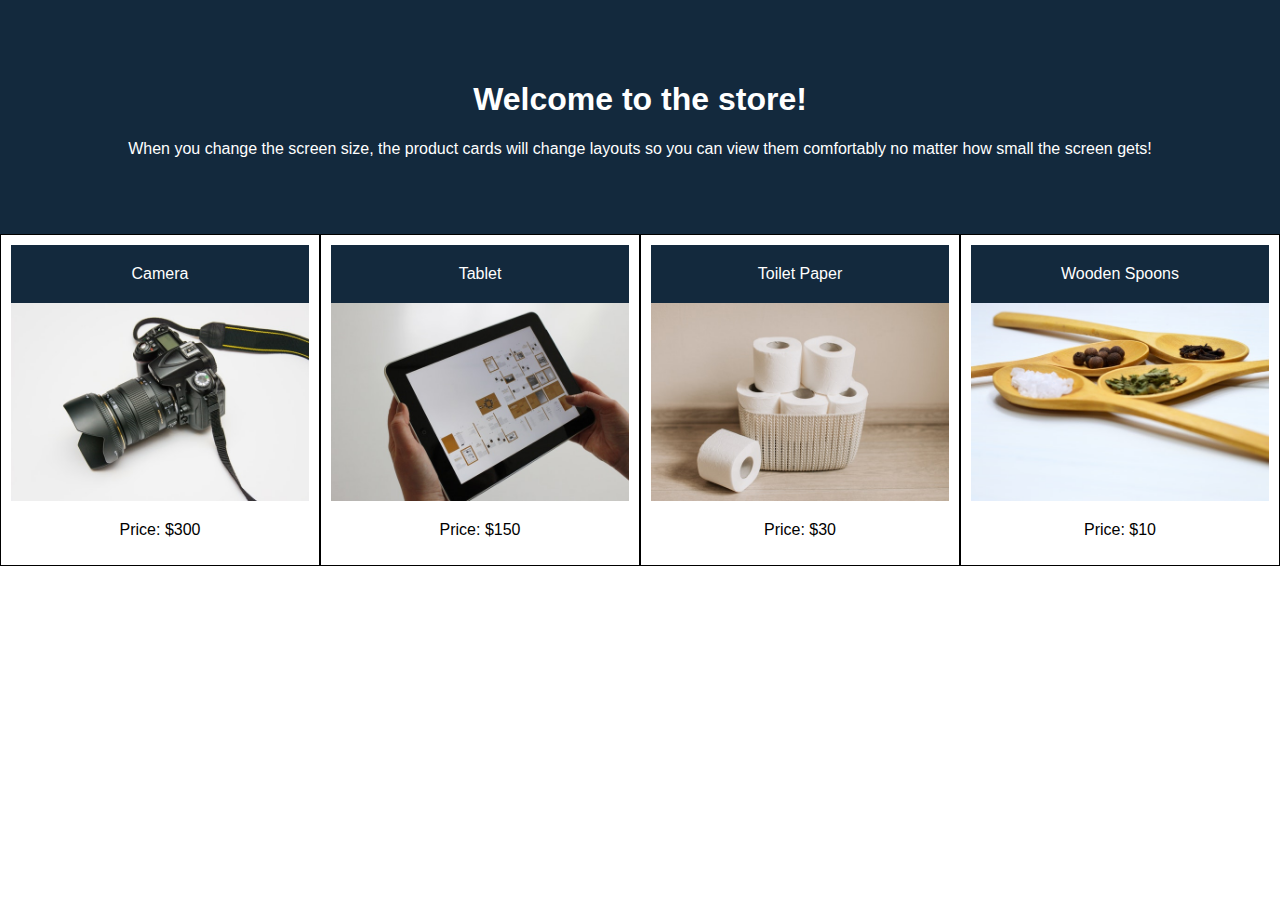
<file: 02-Activities/02-Stu_Media-Query-Screen/Unsolved/index.html>
<!DOCTYPE html>
<html>
  <head>
    <title>Media Query for Screen</title>
    <meta charset="UTF-8" />
    <meta name="viewport" content="width=device-width, initial-scale=1" />
    <link rel="stylesheet" type="text/css" href="./assets/css/style.css" />
  </head>
  <body>
    <header>
      <h1>Welcome to the store!</h1>
      <p>
        When you change the screen size, the product cards will change layouts
        so you can view them comfortably no matter how small the screen gets!
      </p>
    </header>

    <main>
      <section class="card">
        <header>Camera</header>
        <img src="./assets/images/camera.jpg" alt="black camera" />
        <p>Price: $300</p>
      </section>
      <section class="card">
        <header>Tablet</header>
        <img src="./assets/images/tablet.jpg" alt="tablet held in hands" />
        <p>Price: $150</p>
      </section>
      <section class="card">
        <header>Toilet Paper</header>
        <img
          src="./assets/images/toilet-paper.jpg"
          alt="rolls of toilet paper in a basket"
        />
        <p>Price: $30</p>
      </section>
      <section class="card">
        <header>Wooden Spoons</header>
        <img
          src="./assets/images/wooden-spoons.jpg"
          alt="4 wooden spoons with different seasonings"
        />
        <p>Price: $10</p>
      </section>
    </main>
  </body>
</html>
</file>
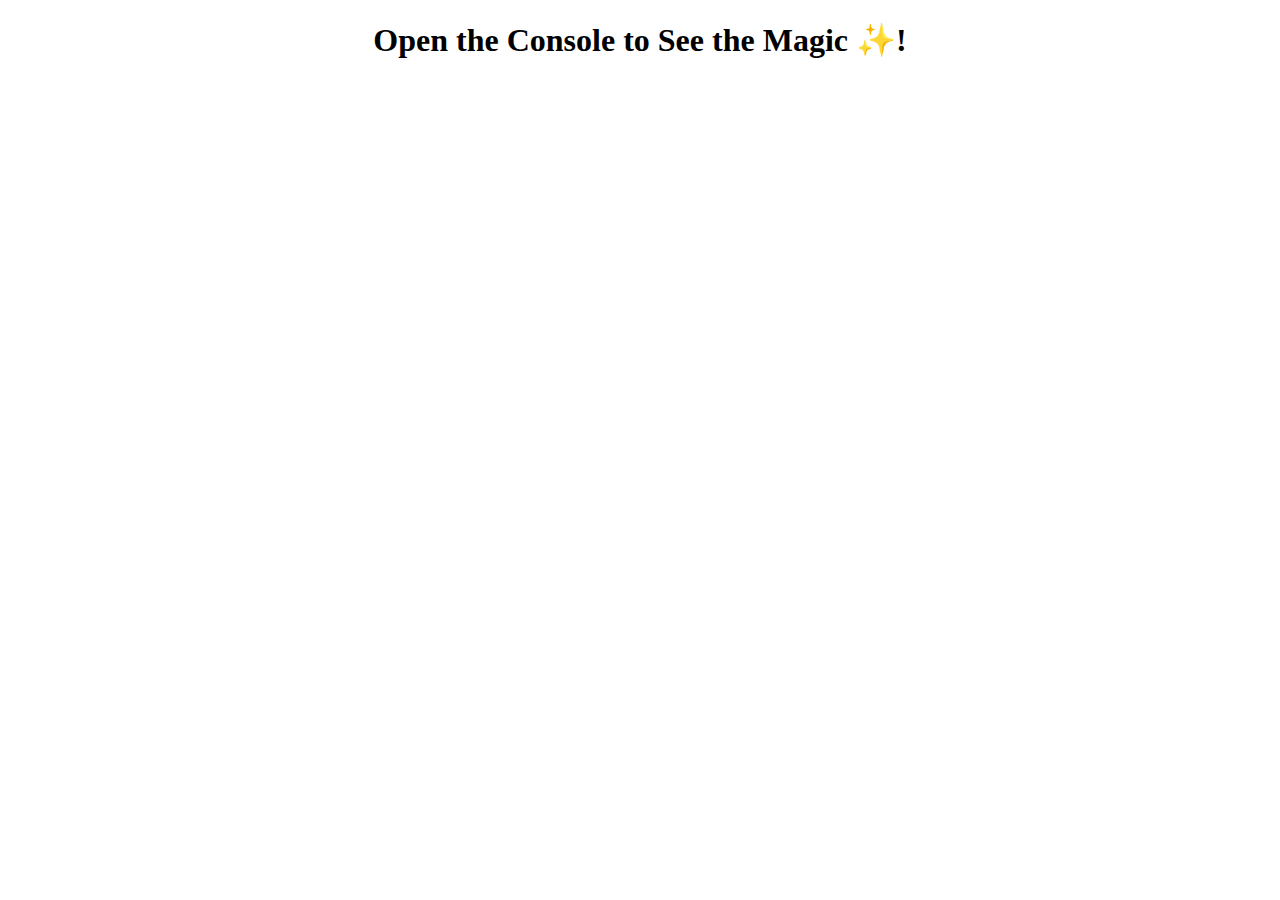
<file: 03-Activities/02-Stu_Script_ConsoleLog/Unsolved/index.html>
<!DOCTYPE html>
<html lang="en">

<head>
  <meta charset="UTF-8">
  <meta name="viewport" content="width=device-width, initial-scale=1.0">
  <title>Script Tag and Console Log</title>
</head>

<body>
  
  <h1 style="text-align:center;">Open the Console to See the Magic ✨! </h1>

  <!--YOUR CODE HERE-->

</body>
</html>
</file>
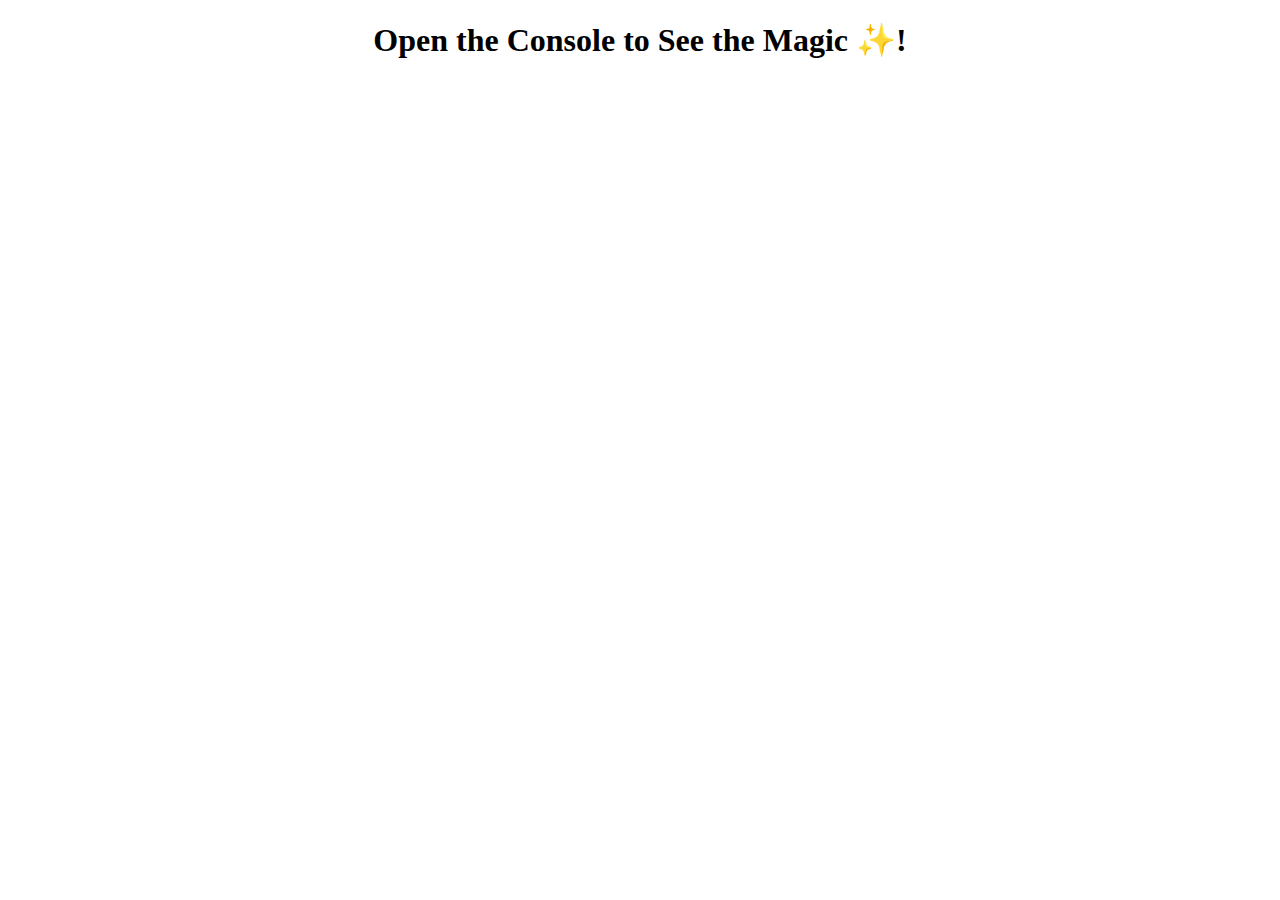
<file: 03-Activities/04-Stu_Hello-Variable/Unsolved/index.html>
<!DOCTYPE html>
<html lang="en">

<head>
  <meta charset="UTF-8">
  <meta name="viewport" content="width=device-width, initial-scale=1.0">
  <title>Hello Variable</title>
</head>

<body>
  
  <h1 style="text-align:center;">Open the Console to See the Magic ✨! </h1>

  <script src="script.js"></script>

</body>
</html>
</file>
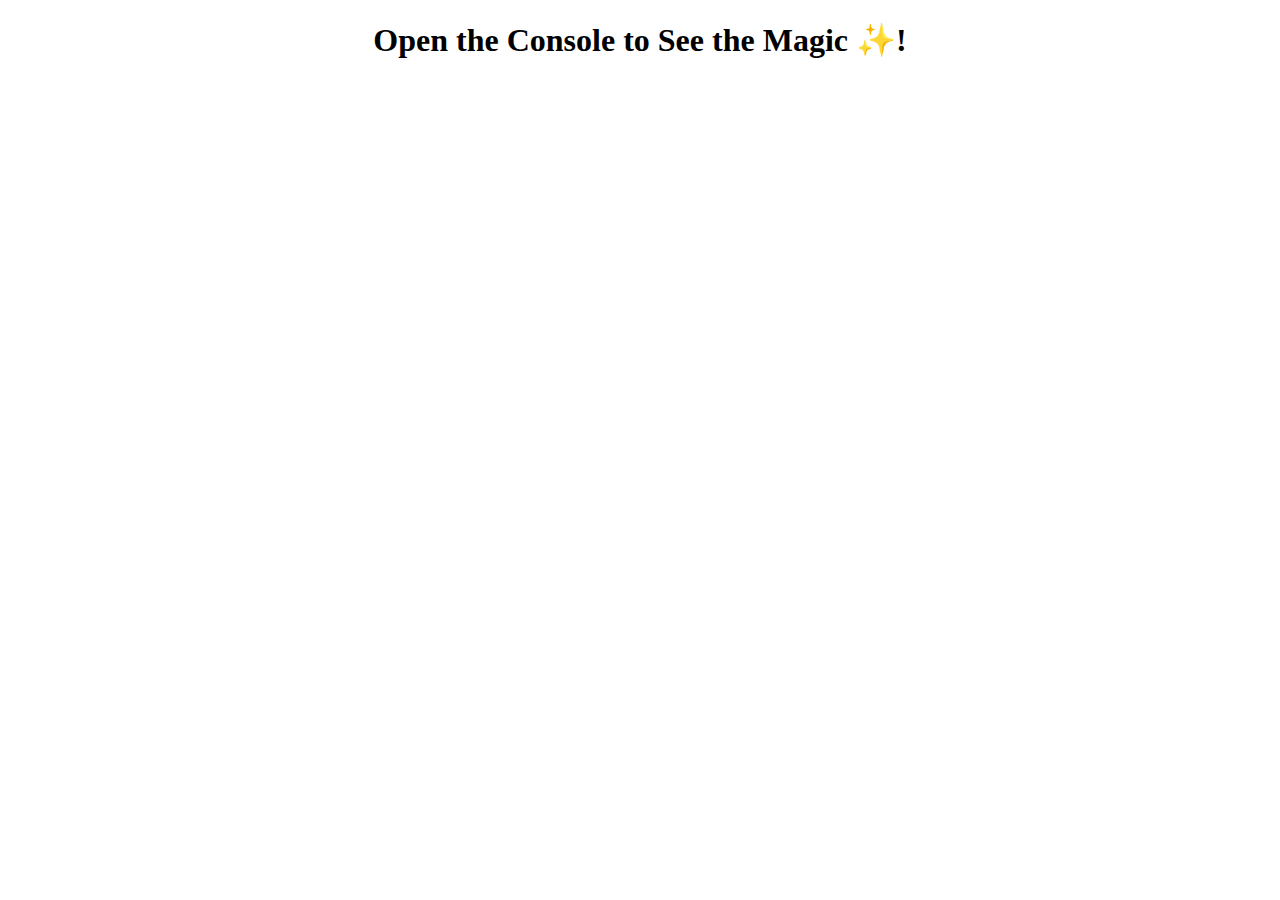
<file: 03-Activities/06-Stu_Primitive-Types/Unsolved/index.html>
<!DOCTYPE html>
<html lang="en">

<head>
  <meta charset="UTF-8">
  <meta name="viewport" content="width=device-width, initial-scale=1.0">
  <title>Primitive Types</title>
</head>

<body>
  
  <h1 style="text-align:center;">Open the Console to See the Magic ✨! </h1>

  <script src="script.js"></script>

</body>
</html>
</file>
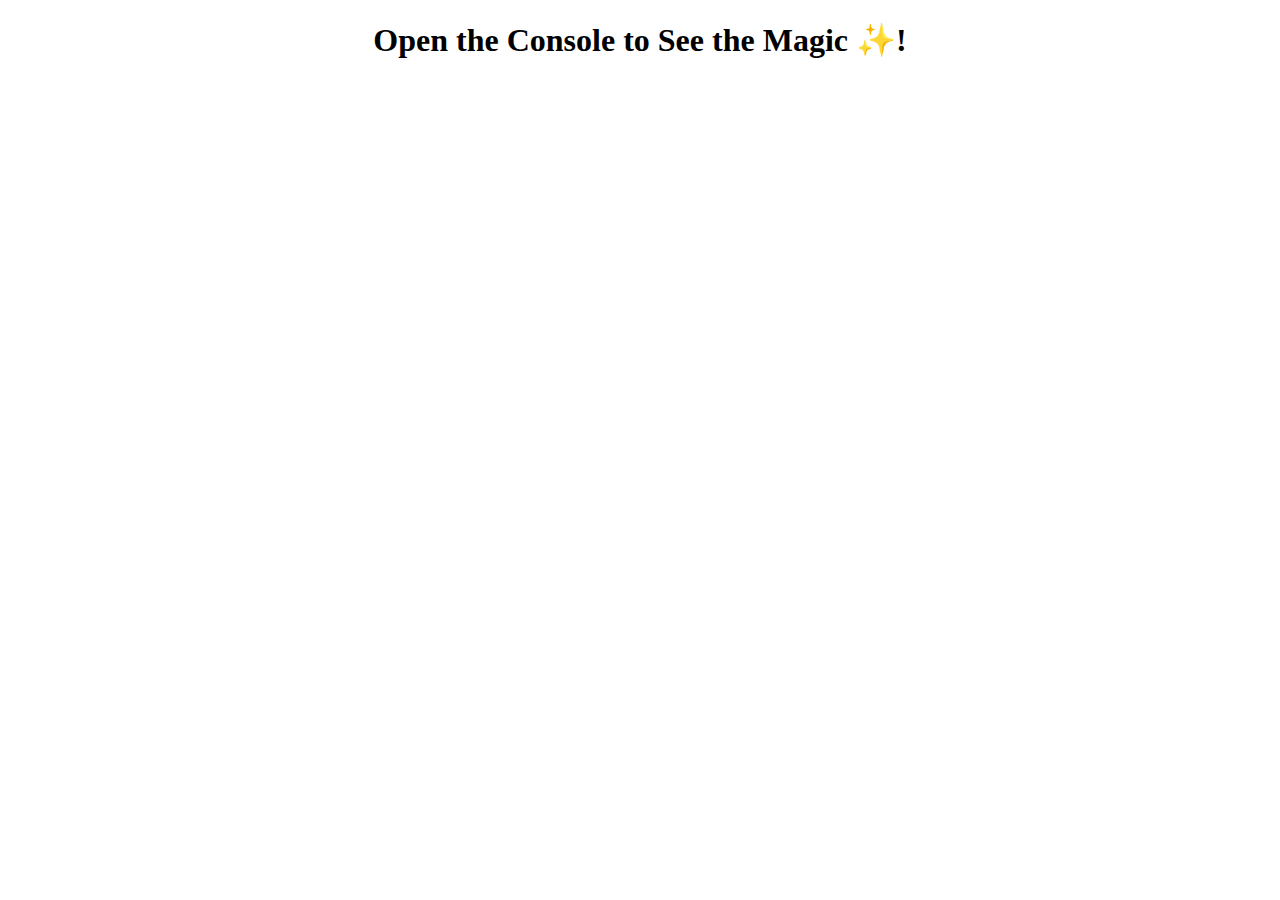
<file: 03-Activities/08-Stu_Logical-Comparison-Operators/Unsolved/index.html>
<!DOCTYPE html>
<html lang="en">

<head>
  <meta charset="UTF-8">
  <meta name="viewport" content="width=device-width, initial-scale=1.0">
  <title>Operators</title>
</head>

<body>
  
  <h1 style="text-align:center;">Open the Console to See the Magic ✨! </h1>

  <script src="script.js"></script>

</body>
</html>
</file>
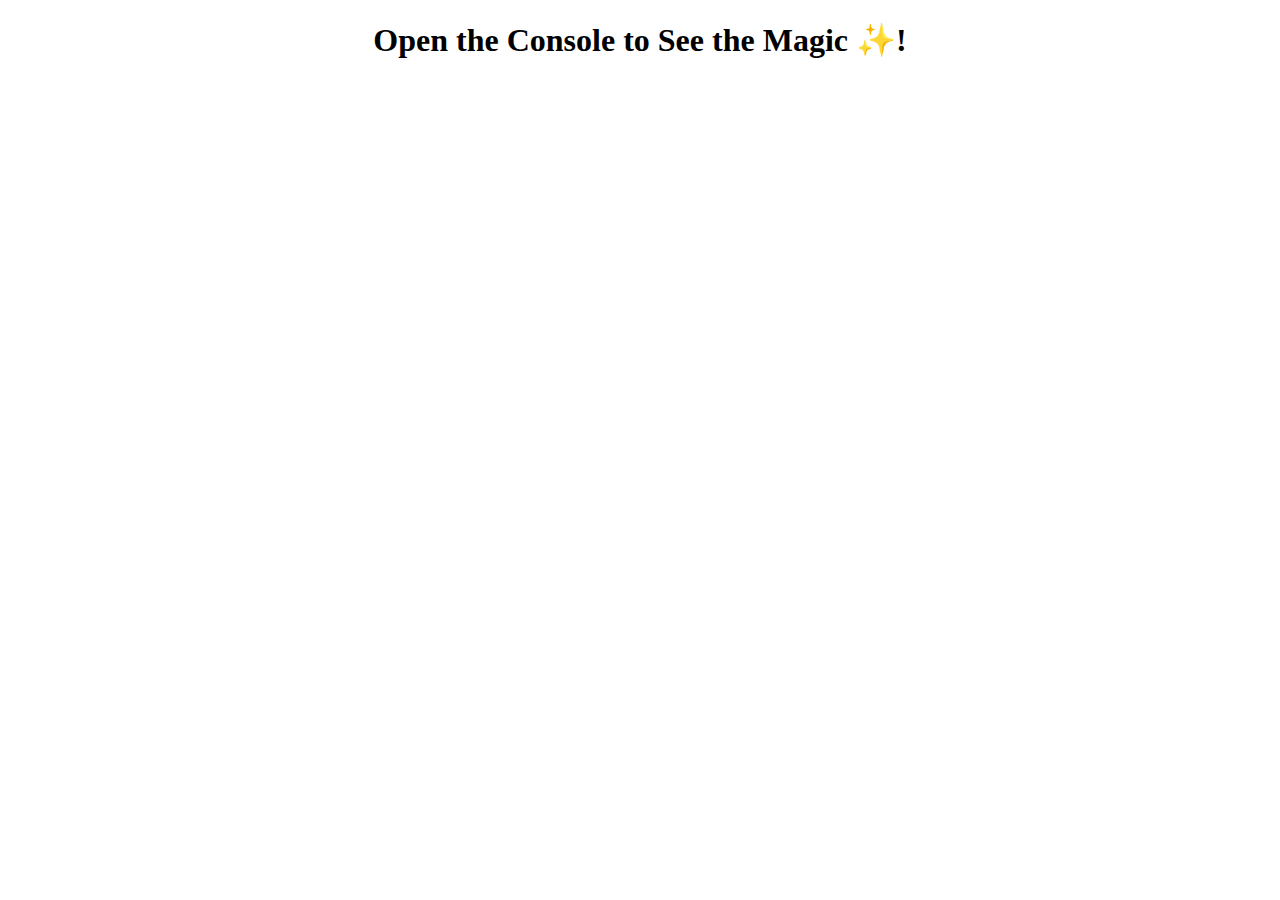
<file: 03-Activities/10-Stu_Conditional-Statements/Unsolved/index.html>
<!DOCTYPE html>
<html lang="en">

<head>
  <meta charset="UTF-8">
  <meta name="viewport" content="width=device-width, initial-scale=1.0">
  <title>Conditional Statements</title>
</head>

<body>
  
  <h1 style="text-align:center;">Open the Console to See the Magic ✨! </h1>

  <script src="script.js"></script>

</body>
</html>
</file>
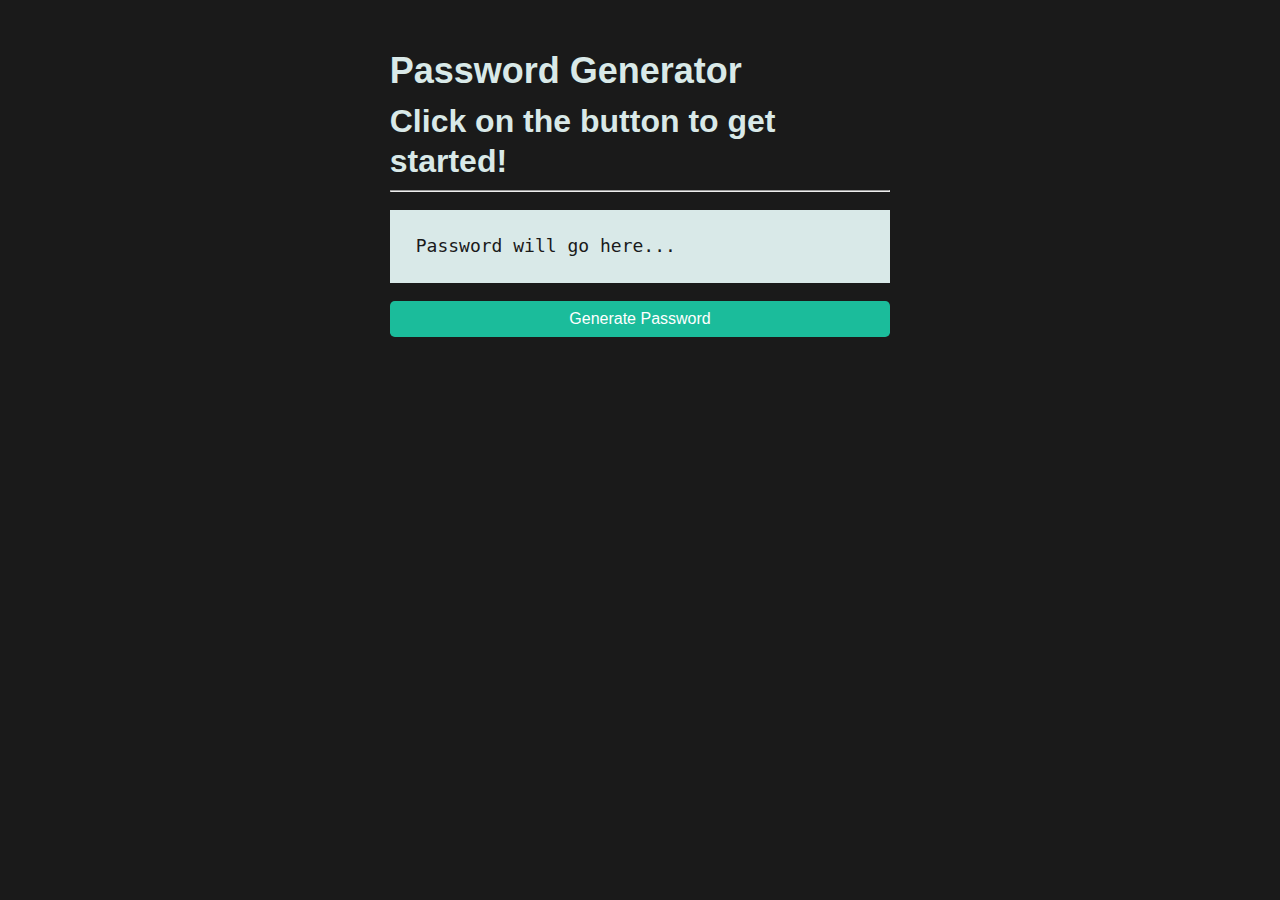
<file: 05-Third-Party-APIs/04-Stu_Click-Events/Unsolved/index.html>
<!DOCTYPE html>
<html lang="en">
  <head>
    <meta charset="UTF-8" />
    <title>jQuery Password Generator</title>
    <link rel="stylesheet" type="text/css" href="./assets/css/jass.css" />
    <link rel="stylesheet" type="text/css" href="./assets/css/style.css" />
  </head>
  <body class="bg-dark text-light">
    <main>
      <h1>Password Generator</h1>
      <h2>Click on the button to get started!</h2>
      <hr/>

      <pre class="text-dark bg-light p-5" id="password-display">Password will go here...</pre>
      <button id="password-btn" class="btn btn-block btn-info ">Generate Password</button>
    </main>

    <!-- Added link to the jQuery library -->
    <script src="https://code.jquery.com/jquery-3.5.1.min.js"></script>

    <script type="text/javascript" src="assets/js/script.js" ></script>
  </body>
</html>
</file>
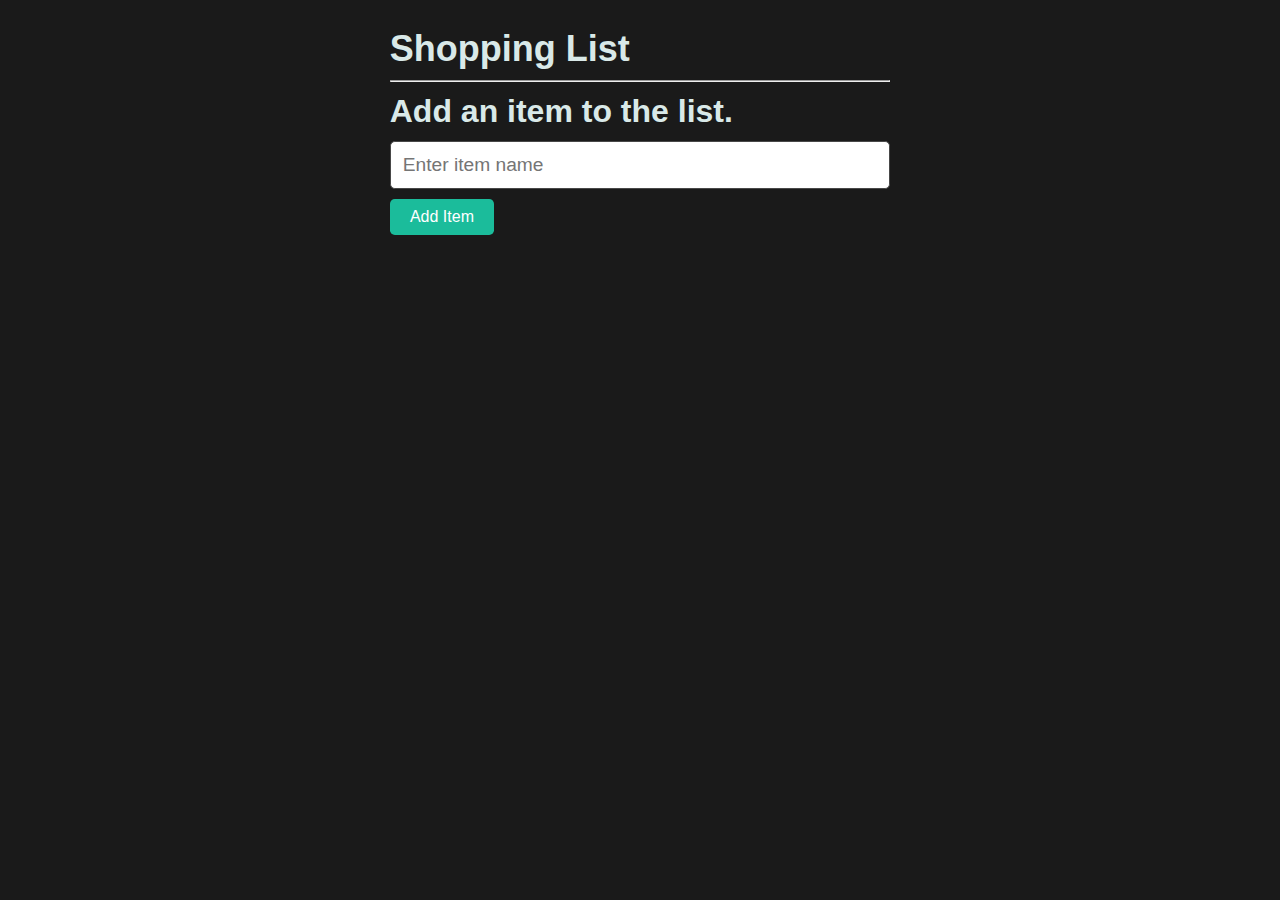
<file: 05-Third-Party-APIs/06-Stu_Form-Elements/Unsolved/index.html>
<!DOCTYPE html>
<html lang="en">

<head>
  <meta charset="UTF-8" />
  <title>jQuery Shopping List</title>
  <link rel="stylesheet" type="text/css" href="./assets/css/jass.css" />
  <link rel="stylesheet" type="text/css" href="./assets/css/style.css" />
</head>

<body class="bg-dark text-light">
  <main class="my-5 mx-auto">
    <h1>Shopping List</h1>
    <hr />

    <h2>Add an item to the list.</h2>
    <form id="shopping-form">
      <input type="text" class="form-input w-100" id="shopping-input" name="shopping-input" placeholder="Enter item name" />
      <button class="btn btn-info">Add Item</button>
    </form>

    <ul id="shopping-list"></ul>
  </main>

  <!-- Added link to the jQuery library -->
  <script src="https://code.jquery.com/jquery-3.5.1.min.js"></script>

  <!-- Your JavaScript file -->
  <script type="text/javascript" src="assets/js/script.js">
  </script>
</body>

</html>
</file>
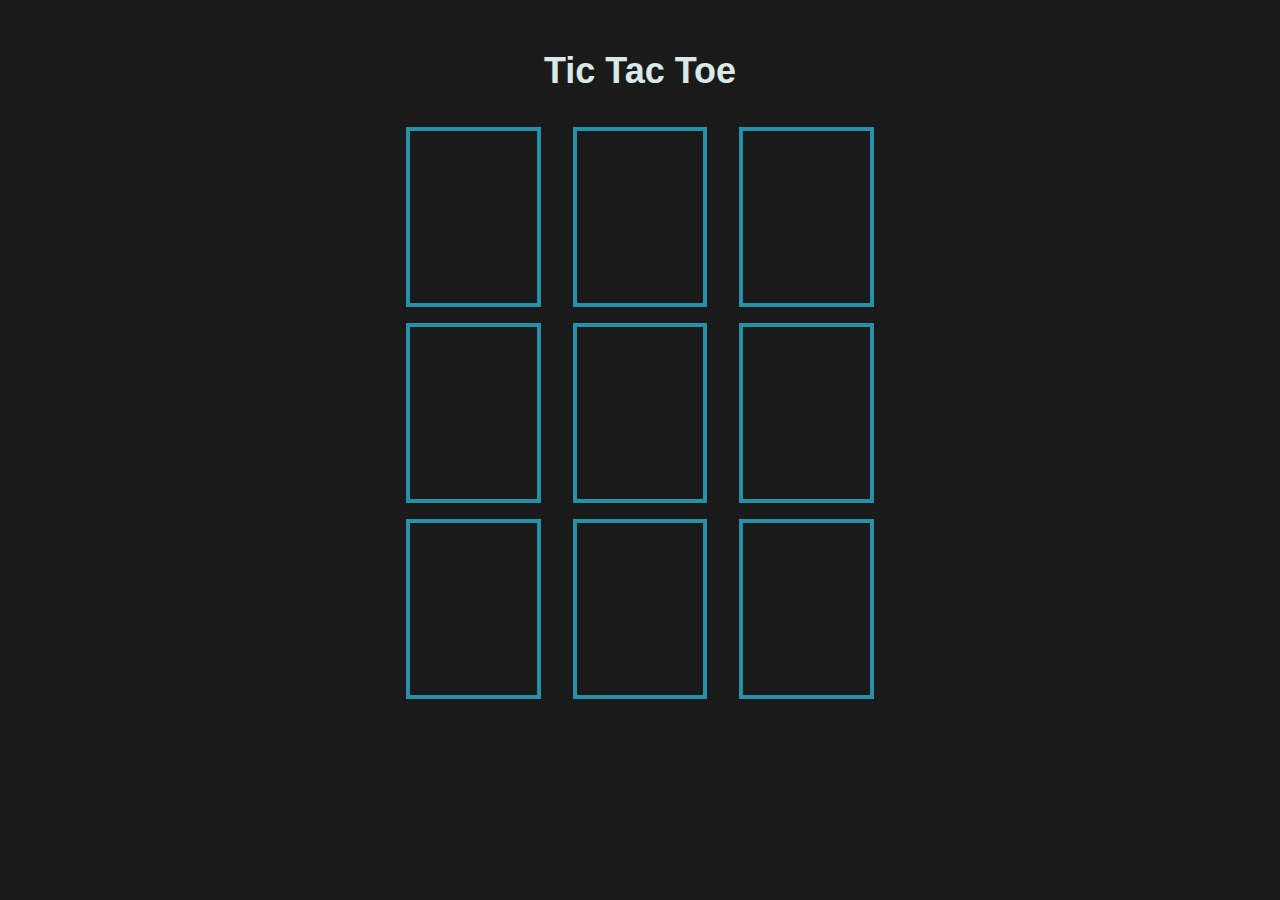
<file: 05-Third-Party-APIs/08-Stu_Dom-Traversal/Unsolved/index.html>
<!DOCTYPE html>
<html lang="en">

<head>
  <meta charset="UTF-8" />
  <title>jQuery Tic Tac Toe</title>
  <link rel="stylesheet" type="text/css" href="./assets/css/jass.css">
  <link rel="stylesheet" type="text/css" href="./assets/css/style.css">
</head>

<body class="bg-dark text-light">
  <main id="root">
    <h1 class="text-center pb-5">Tic Tac Toe</h1>

    <!-- row one -->
    <ul>
      <li class="item-a1"></li>
      <li class="item-b1"></li>
      <li class="item-c1">X</li>
    </ul>

    <!-- row two -->
    <ul>
      <li class="item-a2">O</li>
      <li class="item-b2">X</li>
      <li class="item-c2"></li>
    </ul>

    <!-- row three -->
    <ul>
      <li class="item-a3"></li>
      <li class="item-b3"></li>
      <li class="item-c3"></li>
    </ul>
  </main>

  <!-- Added link to the jQuery library -->
  <script src="https://code.jquery.com/jquery-3.5.1.min.js"></script>
  <script type="text/javascript" src="./assets/js/script.js"></script>
</body>

</html>
</file>
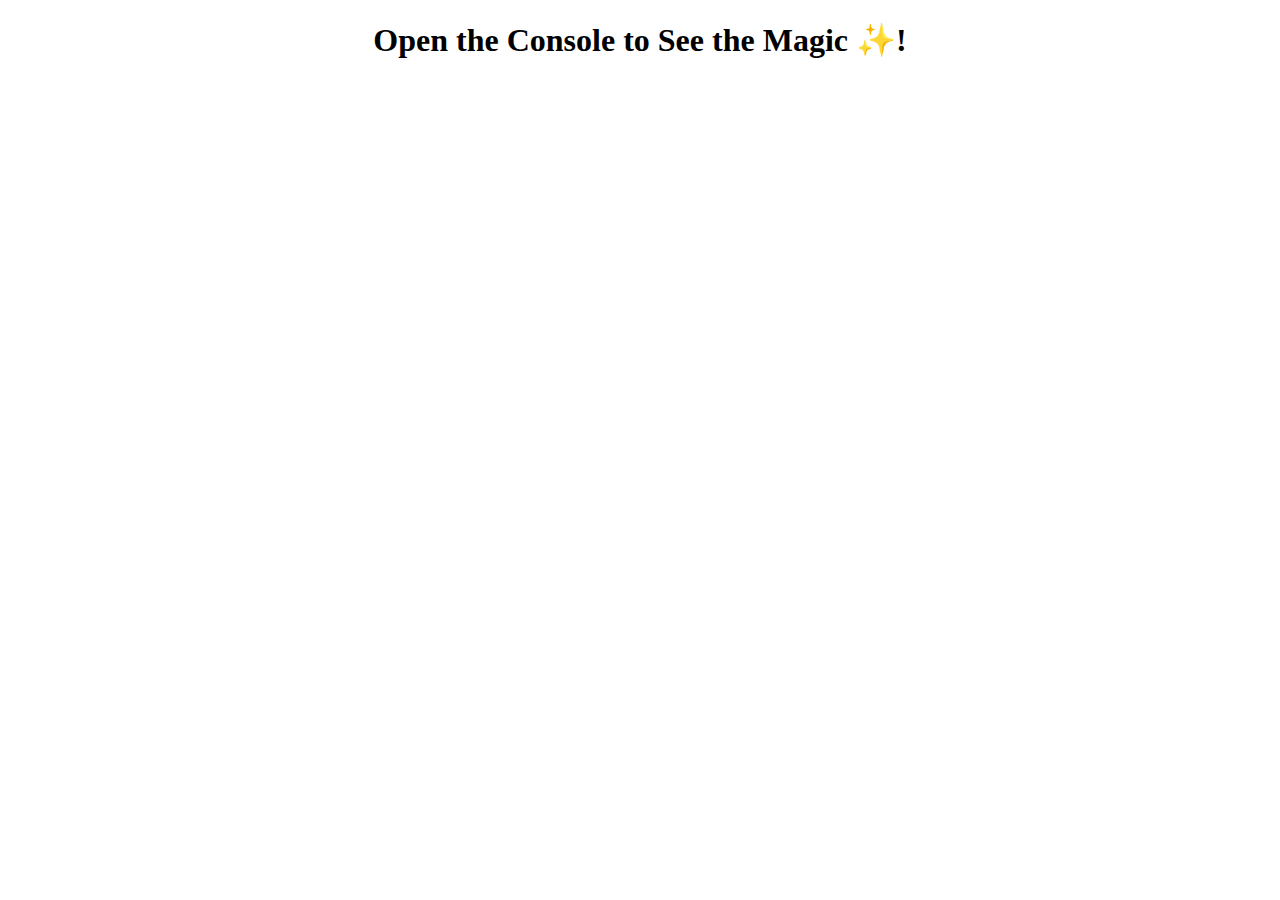
<file: 04-Web-APIs/04-Web-APIs/01-Activities/01-Ins_Window-Object/index.html>
<!DOCTYPE html>
<html lang="en">

<head>
  <meta charset="UTF-8">
  <meta name="viewport" content="width=device-width, initial-scale=1.0">
  <title>Window Object</title>
</head>

<body>
  <h1 style="text-align:center;">Open the Console to See the Magic ✨! </h1>
  <script src= "script.js"></script>
</body>
</html>
</file>
<file: 02-Activities/02-Stu_Media-Query-Screen/Unsolved/assets/css/style.css>
* {
  box-sizing: border-box;
}

body {
  font-family: Arial;
  margin: 0;
}

header {
  padding: 60px;
  text-align: center;
  background: #13293d;
  color: #fff;
}

.card {
  border-style: solid;
  border-width: 1px;
  padding: 10px;
  float: left;
  width: 25%;
}

.card header {
  padding: 20px;
}

.card p {
  text-align: center;
}

.card img {
  width: 100%;
}

/* TODO: Use media query to change the width of the cards so they split into two columns at 992px or smaller*/

/* TODO: Use media query to change the width of the cards so they are stacked on top of each other at 768px or smaller */
</file>
<file: 05-Third-Party-APIs/04-Stu_Click-Events/Unsolved/assets/css/style.css>
main {
  margin: 3rem auto;
  max-width: 90vw;
  width: 50ch;
}

pre:hover {
  user-select: all;
  -moz-user-select: all;
  -webkit-user-select: all;
}
</file>
<file: 05-Third-Party-APIs/06-Stu_Form-Elements/Unsolved/assets/css/style.css>
main {
  margin: 3rem auto;
  max-width: 90vw;
  width: 50ch;
}

ul {
  margin: 3rem auto;
  font-size: 1.75rem;
}

ul li {
  margin: 1.2rem 0;
}
</file>
<file: 05-Third-Party-APIs/08-Stu_Dom-Traversal/Unsolved/assets/css/style.css>
main {
  margin: 3rem auto;
  max-width: 90vw;
  width: 50ch;
}

ul {
  padding: 0;
  list-style-type: none;
  display: flex;
  flex-direction: row;
  align-items: center;
  justify-content: center;
}

li {
  height: 180px;
  width: 150px;
  border: rgba(42, 196, 230, 0.705) 4px solid;
  color: #1a1a1a;
  font-size: 100px;
  margin: 0 1rem;
  min-width: 100px;
  display: flex;
  align-items: center;
  justify-content: center;
}
</file>
<file: 05-Third-Party-APIs/04-Stu_Click-Events/Unsolved/assets/css/jass.css>
/*! normalize.css v8.0.1 | MIT License | github.com/necolas/normalize.css */
/* Document
   ========================================================================== */
/**
 * 1. Correct the line height in all browsers.
 * 2. Prevent adjustments of font size after orientation changes in iOS.
 */
html {
  line-height: 1.15;
  /* 1 */
  -webkit-text-size-adjust: 100%;
  /* 2 */
}

/* Sections
   ========================================================================== */
/**
 * Remove the margin in all browsers.
 */
body {
  margin: 0;
}

/**
 * Render the `main` element consistently in IE.
 */
main {
  display: block;
}

/**
 * Correct the font size and margin on `h1` elements within `section` and
 * `article` contexts in Chrome, Firefox, and Safari.
 */
h1 {
  font-size: 2em;
  margin: 0.67em 0;
}

/* Grouping content
   ========================================================================== */
/**
 * 1. Add the correct box sizing in Firefox.
 * 2. Show the overflow in Edge and IE.
 */
hr {
  box-sizing: content-box;
  /* 1 */
  height: 0;
  /* 1 */
  overflow: visible;
  /* 2 */
}

/**
 * 1. Correct the inheritance and scaling of font size in all browsers.
 * 2. Correct the odd `em` font sizing in all browsers.
 */
pre {
  font-family: monospace, monospace;
  /* 1 */
  font-size: 1em;
  /* 2 */
}

/* Text-level semantics
   ========================================================================== */
/**
 * Remove the gray background on active links in IE 10.
 */
a {
  background-color: transparent;
}

/**
 * 1. Remove the bottom border in Chrome 57-
 * 2. Add the correct text decoration in Chrome, Edge, IE, Opera, and Safari.
 */
abbr[title] {
  border-bottom: none;
  /* 1 */
  text-decoration: underline;
  /* 2 */
  text-decoration: underline dotted;
  /* 2 */
}

/**
 * Add the correct font weight in Chrome, Edge, and Safari.
 */
b,
strong {
  font-weight: bolder;
}

/**
 * 1. Correct the inheritance and scaling of font size in all browsers.
 * 2. Correct the odd `em` font sizing in all browsers.
 */
code,
kbd,
samp {
  font-family: monospace, monospace;
  /* 1 */
  font-size: 1em;
  /* 2 */
}

/**
 * Add the correct font size in all browsers.
 */
small {
  font-size: 80%;
}

/**
 * Prevent `sub` and `sup` elements from affecting the line height in
 * all browsers.
 */
sub,
sup {
  font-size: 75%;
  line-height: 0;
  position: relative;
  vertical-align: baseline;
}

sub {
  bottom: -0.25em;
}

sup {
  top: -0.5em;
}

/* Embedded content
   ========================================================================== */
/**
 * Remove the border on images inside links in IE 10.
 */
img {
  border-style: none;
}

/* Forms
   ========================================================================== */
/**
 * 1. Change the font styles in all browsers.
 * 2. Remove the margin in Firefox and Safari.
 */
button,
input,
optgroup,
select,
textarea {
  font-family: inherit;
  /* 1 */
  font-size: 100%;
  /* 1 */
  line-height: 1.15;
  /* 1 */
  margin: 0;
  /* 2 */
}

/**
 * Show the overflow in IE.
 * 1. Show the overflow in Edge.
 */
button,
input {
  /* 1 */
  overflow: visible;
}

/**
 * Remove the inheritance of text transform in Edge, Firefox, and IE.
 * 1. Remove the inheritance of text transform in Firefox.
 */
button,
select {
  /* 1 */
  text-transform: none;
}

/**
 * Correct the inability to style clickable types in iOS and Safari.
 */
button,
[type='button'],
[type='reset'],
[type='submit'] {
  -webkit-appearance: button;
}

/**
 * Remove the inner border and padding in Firefox.
 */
button::-moz-focus-inner,
[type='button']::-moz-focus-inner,
[type='reset']::-moz-focus-inner,
[type='submit']::-moz-focus-inner {
  border-style: none;
  padding: 0;
}

/**
 * Restore the focus styles unset by the previous rule.
 */
button:-moz-focusring,
[type='button']:-moz-focusring,
[type='reset']:-moz-focusring,
[type='submit']:-moz-focusring {
  outline: 1px dotted ButtonText;
}

/**
 * Correct the padding in Firefox.
 */
fieldset {
  padding: 0.35em 0.75em 0.625em;
}

/**
 * 1. Correct the text wrapping in Edge and IE.
 * 2. Correct the color inheritance from `fieldset` elements in IE.
 * 3. Remove the padding so developers are not caught out when they zero out
 *    `fieldset` elements in all browsers.
 */
legend {
  box-sizing: border-box;
  /* 1 */
  color: inherit;
  /* 2 */
  display: table;
  /* 1 */
  max-width: 100%;
  /* 1 */
  padding: 0;
  /* 3 */
  white-space: normal;
  /* 1 */
}

/**
 * Add the correct vertical alignment in Chrome, Firefox, and Opera.
 */
progress {
  vertical-align: baseline;
}

/**
 * Remove the default vertical scrollbar in IE 10+.
 */
textarea {
  overflow: auto;
}

/**
 * 1. Add the correct box sizing in IE 10.
 * 2. Remove the padding in IE 10.
 */
[type='checkbox'],
[type='radio'] {
  box-sizing: border-box;
  /* 1 */
  padding: 0;
  /* 2 */
}

/**
 * Correct the cursor style of increment and decrement buttons in Chrome.
 */
[type='number']::-webkit-inner-spin-button,
[type='number']::-webkit-outer-spin-button {
  height: auto;
}

/**
 * 1. Correct the odd appearance in Chrome and Safari.
 * 2. Correct the outline style in Safari.
 */
[type='search'] {
  -webkit-appearance: textfield;
  /* 1 */
  outline-offset: -2px;
  /* 2 */
}

/**
 * Remove the inner padding in Chrome and Safari on macOS.
 */
[type='search']::-webkit-search-decoration {
  -webkit-appearance: none;
}

/**
 * 1. Correct the inability to style clickable types in iOS and Safari.
 * 2. Change font properties to `inherit` in Safari.
 */
::-webkit-file-upload-button {
  -webkit-appearance: button;
  /* 1 */
  font: inherit;
  /* 2 */
}

/* Interactive
   ========================================================================== */
/*
 * Add the correct display in Edge, IE 10+, and Firefox.
 */
details {
  display: block;
}

/*
 * Add the correct display in all browsers.
 */
summary {
  display: list-item;
}

/* Misc
   ========================================================================== */
/**
 * Add the correct display in IE 10+.
 */
template {
  display: none;
}

/**
 * Add the correct display in IE 10.
 */
[hidden] {
  display: none;
}

/* 
=================
END NORMALIZE CSS
=================
*/
*,
*::before,
*::after {
  box-sizing: border-box;
}

html,
body {
  min-height: 100%;
}

body {
  margin: 0;
  padding: 0;
  font-family: -apple-system, BlinkMacSystemFont, 'Segoe UI', Roboto, Helvetica,
    Arial, sans-serif, 'Apple Color Emoji', 'Segoe UI Emoji', 'Segoe UI Symbol';
  font-size: 18px;
  color: #1a1a1a;
}

h1,
h2,
h3,
h4,
h5,
h6 {
  margin: 0 0 0.5rem;
  line-height: 1.25;
}

h1 {
  font-size: 2.25rem;
}

h2 {
  font-size: 2rem;
}

h3 {
  font-size: 1.75rem;
}

h4 {
  font-size: 1.5rem;
}

h5 {
  font-size: 1.25rem;
}

h6 {
  font-size: 1rem;
}

p {
  font-size: 1.1rem;
  margin: 0 0 1rem;
  line-height: 1.5;
}

ul,
ol,
dl {
  margin-top: 0;
  margin-bottom: 1rem;
}

label {
  display: inline-block;
}

input,
select,
textarea,
button {
  margin: 0;
}

a {
  color: #1b89bc;
  text-decoration: none;
}

a:hover {
  color: #065b83;
  text-decoration: underline;
}

/* HEIGHT / WIDTH UTILS */
.w-100 {
  width: 100%;
}

.w-75 {
  width: 75%;
}

.w-50 {
  width: 50%;
}

.w-25 {
  width: 25%;
}

.min-100-vh {
  min-height: 100vh;
}

.min-100-vw {
  min-width: 100vw;
}

/* MARGIN/PADDING UTILS */
/* Margin - all sides */
.m-0 {
  margin: 0;
}

.m-1 {
  margin: 0.375rem;
}

.m-2 {
  margin: 0.625rem;
}

.m-3 {
  margin: 1rem;
}

.m-4 {
  margin: 1.375rem;
}

.m-5 {
  margin: 1.625rem;
}

.m-auto {
  margin: auto;
}

/* Margin-bottom */
.mb-0 {
  margin-bottom: 0;
}

.mb-1 {
  margin-bottom: 0.375rem;
}

.mb-2 {
  margin-bottom: 0.625rem;
}

.mb-3 {
  margin-bottom: 1rem;
}

.mb-4 {
  margin-bottom: 1.375rem;
}

.mb-5 {
  margin-bottom: 1.625rem;
}

.mb-auto {
  margin-bottom: auto;
}

/* Margin-top */
.mt-0 {
  margin-top: 0;
}

.mt-1 {
  margin-top: 0.375rem;
}

.mt-2 {
  margin-top: 0.625rem;
}

.mt-3 {
  margin-top: 1rem;
}

.mt-4 {
  margin-top: 1.375rem;
}

.mt-5 {
  margin-top: 1.625rem;
}

.mt-auto {
  margin-top: auto;
}

/* Margin-right */
.mr-0 {
  margin-right: 0;
}

.mr-1 {
  margin-right: 0.375rem;
}

.mr-2 {
  margin-right: 0.625rem;
}

.mr-3 {
  margin-right: 1rem;
}

.mr-4 {
  margin-right: 1.375rem;
}

.mr-5 {
  margin-right: 1.625rem;
}

.mr-auto {
  margin-right: auto;
}

/* Margin-left */
.ml-0 {
  margin-left: 0;
}

.ml-1 {
  margin-left: 0.375rem;
}

.ml-2 {
  margin-left: 0.625rem;
}

.ml-3 {
  margin-left: 1rem;
}

.ml-4 {
  margin-left: 1.375rem;
}

.ml-5 {
  margin-left: 1.625rem;
}

.ml-auto {
  margin-left: auto;
}

/* Margin - x axis */
.mx-0 {
  margin-right: 0;
  margin-left: 0;
}

.mx-1 {
  margin-right: 0.375rem;
  margin-left: 0.375rem;
}

.mx-2 {
  margin-right: 0.625rem;
  margin-left: 0.625rem;
}

.mx-3 {
  margin-right: 1rem;
  margin-left: 1rem;
}

.mx-4 {
  margin-right: 1.375rem;
  margin-left: 1.375rem;
}

.mx-5 {
  margin-right: 1.625rem;
  margin-left: 1.625rem;
}

.mx-auto {
  margin-right: auto;
  margin-left: auto;
}

/* Margin - y axis */
.my-0 {
  margin-top: 0;
  margin-bottom: 0;
}

.my-1 {
  margin-top: 0.375rem;
  margin-bottom: 0.375rem;
}

.my-2 {
  margin-top: 0.625rem;
  margin-bottom: 0.625rem;
}

.my-3 {
  margin-top: 1rem;
  margin-bottom: 1rem;
}

.my-4 {
  margin-top: 1.375rem;
  margin-bottom: 1.375rem;
}

.my-5 {
  margin-top: 1.625rem;
  margin-bottom: 1.625rem;
}

.my-auto {
  margin-top: auto;
  margin-bottom: auto;
}

/* Padding - all sides */
.p-0 {
  padding: 0;
}

.p-1 {
  padding: 0.375rem;
}

.p-2 {
  padding: 0.625rem;
}

.p-3 {
  padding: 1rem;
}

.p-4 {
  padding: 1.375rem;
}

.p-5 {
  padding: 1.625rem;
}

/* padding-bottom */
.pb-0 {
  padding-bottom: 0;
}

.pb-1 {
  padding-bottom: 0.375rem;
}

.pb-2 {
  padding-bottom: 0.625rem;
}

.pb-3 {
  padding-bottom: 1rem;
}

.pb-4 {
  padding-bottom: 1.375rem;
}

.pb-5 {
  padding-bottom: 1.625rem;
}

/* padding-top */
.pt-0 {
  padding-top: 0;
}

.pt-1 {
  padding-top: 0.375rem;
}

.pt-2 {
  padding-top: 0.625rem;
}

.pt-3 {
  padding-top: 1rem;
}

.pt-4 {
  padding-top: 1.375rem;
}

.pt-5 {
  padding-top: 1.625rem;
}

/* padding-right */
.pr-0 {
  padding-right: 0;
}

.pr-1 {
  padding-right: 0.375rem;
}

.pr-2 {
  padding-right: 0.625rem;
}

.pr-3 {
  padding-right: 1rem;
}

.pr-4 {
  padding-right: 1.375rem;
}

.pr-5 {
  padding-right: 1.625rem;
}

/* padding-left */
.pl-0 {
  padding-left: 0;
}

.pl-1 {
  padding-left: 0.375rem;
}

.pl-2 {
  padding-left: 0.625rem;
}

.pl-3 {
  padding-left: 1rem;
}

.pl-4 {
  padding-left: 1.375rem;
}

.pl-5 {
  padding-left: 1.625rem;
}

/* padding - x axis */
.px-0 {
  padding-right: 0;
  padding-left: 0;
}

.px-1 {
  padding-right: 0.375rem;
  padding-left: 0.375rem;
}

.px-2 {
  padding-right: 0.625rem;
  padding-left: 0.625rem;
}

.px-3 {
  padding-right: 1rem;
  padding-left: 1rem;
}

.px-4 {
  padding-right: 1.375rem;
  padding-left: 1.375rem;
}

.px-5 {
  padding-right: 1.625rem;
  padding-left: 1.625rem;
}

/* Padding - y axis */
.py-0 {
  padding-top: 0;
  padding-bottom: 0;
}

.py-1 {
  padding-top: 0.375rem;
  padding-bottom: 0.375rem;
}

.py-2 {
  padding-top: 0.625rem;
  padding-bottom: 0.625rem;
}

.py-3 {
  padding-top: 1rem;
  padding-bottom: 1rem;
}

.py-4 {
  padding-top: 1.375rem;
  padding-bottom: 1.375rem;
}

.py-5 {
  padding-top: 1.625rem;
  padding-bottom: 1.625rem;
}

.text-uppercase {
  text-transform: uppercase;
}

.text-lowercase {
  text-transform: lowercase;
}

.text-center {
  text-align: center;
}

.text-justify {
  text-align: justify;
}

.text-right {
  text-align: right;
}

.text-primary {
  color: #2d3e50;
}

.text-info {
  color: #1bbc9b;
}

.text-danger {
  color: #e64c66;
}

.text-default {
  color: #aeaeae;
}

.text-light {
  color: #d9e9e8;
}

.text-dark {
  color: #1a1a1a;
}

.text-white {
  color: #ffffff;
}

.text-black {
  color: #000000;
}

.text-link {
  color: #1b89bc;
}

/* BACKGROUND UTILS */
.bg-primary {
  background-color: #2d3e50;
}

.bg-info {
  background-color: #1bbc9b;
}

.bg-danger {
  background-color: #e64c66;
}

.bg-light {
  background-color: #d9e9e8;
}

.bg-dark {
  background-color: #1a1a1a;
}

.bg-white {
  background-color: #ffffff;
}

.bg-black {
  background-color: #000000;
}

.bg-link {
  background-color: #1b89bc;
}

/* DISPLAY */
.display-none {
  display: none;
}

.display-block {
  display: block;
}

.display-inline-block {
  display: inline-block;
}

.display-inline {
  display: inline;
}

.display-flex {
  display: flex;
}

.btn {
  cursor: pointer;
  text-align: center;
  display: inline-block;
  padding: 0.5rem 1.2rem;
  margin: 0;
  text-decoration: none;
  font-size: 1rem;
  border-radius: 0.3rem;
  border: 1px solid transparent;
  outline: none;
  color: #1a1a1a;
  background-color: #aeaeae;
  transition: color 0.2s ease-in-out, background-color 0.2s ease-in-out;
}

.btn:hover {
  background-color: #cecece;
}

.btn.btn-squared {
  border-radius: 0;
}

.btn.btn-sm {
  font-size: 0.85rem;
  padding: 0.3rem 0.9rem;
}

.btn.btn-lg {
  font-size: 1.25rem;
  padding: 0.8rem 1.4rem;
}

.btn.btn-block {
  width: 100%;
  display: block;
  text-align: center;
}

.btn.btn-primary {
  background-color: #2d3e50;
  color: #d9e9e8;
}

.btn.btn-primary:hover {
  background-color: #57779a;
}

.btn.btn-danger {
  background-color: #e64c66;
  color: #ffffff;
}

.btn.btn-danger:hover {
  background-color: #ee8294;
}

.btn.btn-info {
  background-color: #1bbc9b;
  color: #ffffff;
}

.btn.btn-info:hover {
  background-color: #31e1bd;
}

.btn.btn-light {
  background-color: #d9e9e8;
  color: #1a1a1a;
}

.btn.btn-light:hover {
  background-color: #84b8b4;
}

.btn.btn-dark {
  background-color: #1a1a1a;
  color: #d9e9e8;
}

.btn.btn-dark:hover {
  background-color: #5f5f5f;
}

.btn.btn-white {
  background-color: #ffffff;
  color: #1a1a1a;
}

.btn.btn-white:hover {
  background-color: #cccccc;
}

.btn.btn-black {
  background-color: #000000;
  color: #ffffff;
}

.btn.btn-black:hover {
  background-color: #666666;
}

.btn.btn-link {
  background-color: #1b89bc;
  color: #ffffff;
}

.btn.btn-link:hover {
  background-color: #31a9e1;
}

.card {
  border: 1px solid #1a1a1a;
  margin-bottom: 1rem;
}

.card .card-header {
  padding: 0.375rem;
  background-color: #2d3e50;
  color: #d9e9e8;
}

.card .card-body {
  padding: 0.375rem;
}

.card .card-footer {
  border-top: 1px solid #1a1a1a;
  padding: 0.375rem;
}

.card.card-rounded {
  border-radius: 0.3rem;
}

.card.card-rounded .card-header {
  border-radius: calc(0.18rem - 1px) calc(0.18rem - 1px) 0 0;
}

form {
  width: 100%;
}

form .form-group {
  display: block;
  width: 100%;
  margin: 0.625rem 0;
}

form .form-input,
form .form-textarea {
  display: block;
}

form select {
  -webkit-appearance: none;
  -moz-appearance: none;
  background-image: url("data:image/svg+xml;utf8,<svg fill='black' height='24' viewBox='0 0 24 24' width='24' xmlns='http://www.w3.org/2000/svg'><path d='M7 10l5 5 5-5z'/><path d='M0 0h24v24H0z' fill='none'/></svg>");
  background-repeat: no-repeat;
  background-position-x: 98%;
  background-position-y: 50%;
}

form label,
form .form-label {
  display: inline-block;
  font-size: 1.2rem;
  margin: 0.625rem 0 0.25rem 0.3rem;
}

form .form-input {
  width: 100%;
  padding: 0.75rem;
  color: #1a1a1a;
  background-color: #ffffff;
  margin: 0.625rem 0;
  font-size: 1.2rem;
  border: 1px solid #484848;
  border-radius: 0.3rem;
}

form .form-input.form-input-squared {
  border-radius: 0;
}

form [type='checkbox'],
form [type='radio'] {
  display: inline-block;
}

label form [type='checkbox'],
label form [type='radio'] {
  display: inline-block;
}

.container {
  width: 85%;
  max-width: 1200px;
  margin-left: auto;
  margin-right: auto;
}

.container.container-fluid {
  width: 92%;
}

/* FLEX CONTENT */
.flex-row {
  display: flex;
  flex-direction: row;
  flex-wrap: wrap;
}

.flex-column {
  display: flex;
  flex-direction: column;
  flex-wrap: wrap;
}

.flex-wrap {
  flex-wrap: wrap;
}

.flex-no-wrap {
  flex-wrap: nowrap;
}

.justify-space-between {
  justify-content: space-between;
}

.justify-space-around {
  justify-content: space-around;
}

.justify-flex-start {
  justify-content: flex-start;
}

.justify-flex-end {
  justify-content: flex-end;
}

.justify-center {
  justify-content: center;
}

.align-start {
  align-items: flex-start;
}

.align-stretch {
  align-items: stretch;
}

.align-end {
  align-items: flex-end;
}

.align-center {
  align-items: center;
}

.align-content-start {
  align-content: flex-start;
}

.align-content-stretch {
  align-content: stretch;
}

.align-content-end {
  align-content: flex-end;
}

.align-content-center {
  align-content: center;
}

.row {
  display: flex;
  flex-wrap: wrap;
  flex-direction: row;
  margin-left: -15px;
  margin-right: -15px;
}

[class*='col-'] {
  position: relative;
  width: 100%;
  padding-right: 15px;
  padding-left: 15px;
}

.col-auto {
  flex-grow: 1;
  flex-basis: 0;
}

.col-1 {
  flex: 0 0 8.33333%;
  max-width: 8.33333%;
}

.col-2 {
  flex: 0 0 16.66667%;
  max-width: 16.66667%;
}

.col-3 {
  flex: 0 0 25%;
  max-width: 25%;
}

.col-4 {
  flex: 0 0 33.33333%;
  max-width: 33.33333%;
}

.col-5 {
  flex: 0 0 41.66667%;
  max-width: 41.66667%;
}

.col-6 {
  flex: 0 0 50%;
  max-width: 50%;
}

.col-7 {
  flex: 0 0 58.33333%;
  max-width: 58.33333%;
}

.col-8 {
  flex: 0 0 66.66667%;
  max-width: 66.66667%;
}

.col-9 {
  flex: 0 0 75%;
  max-width: 75%;
}

.col-10 {
  flex: 0 0 83.33333%;
  max-width: 83.33333%;
}

.col-11 {
  flex: 0 0 91.66667%;
  max-width: 91.66667%;
}

.col-12 {
  flex: 0 0 100%;
  max-width: 100%;
}

/* col-sm */
@media screen and (min-width: 640px) {
  .col-sm-auto {
    flex-grow: 1;
    flex-basis: 0;
  }
  .col-sm-1 {
    flex: 0 0 8.33333%;
    max-width: 8.33333%;
  }
  .col-sm-2 {
    flex: 0 0 16.66667%;
    max-width: 16.66667%;
  }
  .col-sm-3 {
    flex: 0 0 25%;
    max-width: 25%;
  }
  .col-sm-4 {
    flex: 0 0 33.33333%;
    max-width: 33.33333%;
  }
  .col-sm-5 {
    flex: 0 0 41.66667%;
    max-width: 41.66667%;
  }
  .col-sm-6 {
    flex: 0 0 50%;
    max-width: 50%;
  }
  .col-sm-7 {
    flex: 0 0 58.33333%;
    max-width: 58.33333%;
  }
  .col-sm-8 {
    flex: 0 0 66.66667%;
    max-width: 66.66667%;
  }
  .col-sm-9 {
    flex: 0 0 75%;
    max-width: 75%;
  }
  .col-sm-10 {
    flex: 0 0 83.33333%;
    max-width: 83.33333%;
  }
  .col-sm-11 {
    flex: 0 0 91.66667%;
    max-width: 91.66667%;
  }
  .col-sm-12 {
    flex: 0 0 100%;
    max-width: 100%;
  }
  .justify-space-between-sm {
    justify-content: space-between;
  }
  .justify-space-around-sm {
    justify-content: space-around;
  }
  .justify-flex-start-sm {
    justify-content: flex-start;
  }
  .justify-flex-end-sm {
    justify-content: flex-end;
  }
  .justify-center-sm {
    justify-content: center;
  }
  .align-start-sm {
    align-items: flex-start;
  }
  .align-stretch-sm {
    align-items: stretch;
  }
  .align-end-sm {
    align-items: flex-end;
  }
  .align-center-sm {
    align-items: center;
  }
  .align-content-start-sm {
    align-content: flex-start;
  }
  .align-content-stretch-sm {
    align-content: stretch;
  }
  .align-content-end-sm {
    align-content: flex-end;
  }
  .align-content-center-sm {
    align-content: center;
  }
}

/* col-md */
@media screen and (min-width: 768px) {
  .col-md-auto {
    flex-grow: 1;
    flex-basis: 0;
  }
  .col-md-1 {
    flex: 0 0 8.33333%;
    max-width: 8.33333%;
  }
  .col-md-2 {
    flex: 0 0 16.66667%;
    max-width: 16.66667%;
  }
  .col-md-3 {
    flex: 0 0 25%;
    max-width: 25%;
  }
  .col-md-4 {
    flex: 0 0 33.33333%;
    max-width: 33.33333%;
  }
  .col-md-5 {
    flex: 0 0 41.66667%;
    max-width: 41.66667%;
  }
  .col-md-6 {
    flex: 0 0 50%;
    max-width: 50%;
  }
  .col-md-7 {
    flex: 0 0 58.33333%;
    max-width: 58.33333%;
  }
  .col-md-8 {
    flex: 0 0 66.66667%;
    max-width: 66.66667%;
  }
  .col-md-9 {
    flex: 0 0 75%;
    max-width: 75%;
  }
  .col-md-10 {
    flex: 0 0 83.33333%;
    max-width: 83.33333%;
  }
  .col-md-11 {
    flex: 0 0 91.66667%;
    max-width: 91.66667%;
  }
  .col-md-12 {
    flex: 0 0 100%;
    max-width: 100%;
  }
  .justify-space-between-md {
    justify-content: space-between;
  }
  .justify-space-around-md {
    justify-content: space-around;
  }
  .justify-flex-start-md {
    justify-content: flex-start;
  }
  .justify-flex-end-md {
    justify-content: flex-end;
  }
  .justify-center-md {
    justify-content: center;
  }
  .align-start-md {
    align-items: flex-start;
  }
  .align-stretch-md {
    align-items: stretch;
  }
  .align-end-md {
    align-items: flex-end;
  }
  .align-center-md {
    align-items: center;
  }
  .align-content-start-md {
    align-content: flex-start;
  }
  .align-content-stretch-md {
    align-content: stretch;
  }
  .align-content-end-md {
    align-content: flex-end;
  }
  .align-content-center-md {
    align-content: center;
  }
}

/* col-lg */
@media screen and (min-width: 992px) {
  .col-md-auto {
    flex-grow: 1;
    flex-basis: 0;
  }
  .col-lg-1 {
    flex: 0 0 8.33333%;
    max-width: 8.33333%;
  }
  .col-lg-2 {
    flex: 0 0 16.66667%;
    max-width: 16.66667%;
  }
  .col-lg-3 {
    flex: 0 0 25%;
    max-width: 25%;
  }
  .col-lg-4 {
    flex: 0 0 33.33333%;
    max-width: 33.33333%;
  }
  .col-lg-5 {
    flex: 0 0 41.66667%;
    max-width: 41.66667%;
  }
  .col-lg-6 {
    flex: 0 0 50%;
    max-width: 50%;
  }
  .col-lg-7 {
    flex: 0 0 58.33333%;
    max-width: 58.33333%;
  }
  .col-lg-8 {
    flex: 0 0 66.66667%;
    max-width: 66.66667%;
  }
  .col-lg-9 {
    flex: 0 0 75%;
    max-width: 75%;
  }
  .col-lg-10 {
    flex: 0 0 83.33333%;
    max-width: 83.33333%;
  }
  .col-lg-11 {
    flex: 0 0 91.66667%;
    max-width: 91.66667%;
  }
  .col-lg-12 {
    flex: 0 0 100%;
    max-width: 100%;
  }
  .justify-space-between-lg {
    justify-content: space-between;
  }
  .justify-space-around-lg {
    justify-content: space-around;
  }
  .justify-flex-start-lg {
    justify-content: flex-start;
  }
  .justify-flex-end-lg {
    justify-content: flex-end;
  }
  .justify-center-lg {
    justify-content: center;
  }
  .align-start-lg {
    align-items: flex-start;
  }
  .align-stretch-lg {
    align-items: stretch;
  }
  .align-end-lg {
    align-items: flex-end;
  }
  .align-center-lg {
    align-items: center;
  }
  .align-content-start-lg {
    align-content: flex-start;
  }
  .align-content-stretch-lg {
    align-content: stretch;
  }
  .align-content-end-lg {
    align-content: flex-end;
  }
  .align-content-center-lg {
    align-content: center;
  }
}

/* col-xl */
@media screen and (min-width: 1200px) {
  .col-xl-1 {
    flex: 0 0 8.33333%;
    max-width: 8.33333%;
  }
  .col-xl-2 {
    flex: 0 0 16.66667%;
    max-width: 16.66667%;
  }
  .col-xl-3 {
    flex: 0 0 25%;
    max-width: 25%;
  }
  .col-xl-4 {
    flex: 0 0 33.33333%;
    max-width: 33.33333%;
  }
  .col-xl-5 {
    flex: 0 0 41.66667%;
    max-width: 41.66667%;
  }
  .col-xl-6 {
    flex: 0 0 50%;
    max-width: 50%;
  }
  .col-xl-7 {
    flex: 0 0 58.33333%;
    max-width: 58.33333%;
  }
  .col-xl-8 {
    flex: 0 0 66.66667%;
    max-width: 66.66667%;
  }
  .col-xl-9 {
    flex: 0 0 75%;
    max-width: 75%;
  }
  .col-xl-10 {
    flex: 0 0 83.33333%;
    max-width: 83.33333%;
  }
  .col-xl-11 {
    flex: 0 0 100%;
    max-width: 100%;
  }
  .col-xl-12 {
    flex: 0 0 100%;
    max-width: 100%;
  }
  .justify-space-between-xl {
    justify-content: space-between;
  }
  .justify-space-around-xl {
    justify-content: space-around;
  }
  .justify-flex-start-xl {
    justify-content: flex-start;
  }
  .justify-flex-end-xl {
    justify-content: flex-end;
  }
  .justify-center-xl {
    justify-content: center;
  }
  .align-start-xl {
    align-items: flex-start;
  }
  .align-stretch-xl {
    align-items: stretch;
  }
  .align-end-xl {
    align-items: flex-end;
  }
  .align-center-xl {
    align-items: center;
  }
  .align-content-start-xl {
    align-content: flex-start;
  }
  .align-content-stretch-xl {
    align-content: stretch;
  }
  .align-content-end-xl {
    align-content: flex-end;
  }
  .align-content-center-xl {
    align-content: center;
  }
}
</file>
<file: 05-Third-Party-APIs/06-Stu_Form-Elements/Unsolved/assets/css/jass.css>
/*! normalize.css v8.0.1 | MIT License | github.com/necolas/normalize.css */
/* Document
   ========================================================================== */
/**
 * 1. Correct the line height in all browsers.
 * 2. Prevent adjustments of font size after orientation changes in iOS.
 */
html {
  line-height: 1.15;
  /* 1 */
  -webkit-text-size-adjust: 100%;
  /* 2 */
}

/* Sections
   ========================================================================== */
/**
 * Remove the margin in all browsers.
 */
body {
  margin: 0;
}

/**
 * Render the `main` element consistently in IE.
 */
main {
  display: block;
}

/**
 * Correct the font size and margin on `h1` elements within `section` and
 * `article` contexts in Chrome, Firefox, and Safari.
 */
h1 {
  font-size: 2em;
  margin: 0.67em 0;
}

/* Grouping content
   ========================================================================== */
/**
 * 1. Add the correct box sizing in Firefox.
 * 2. Show the overflow in Edge and IE.
 */
hr {
  box-sizing: content-box;
  /* 1 */
  height: 0;
  /* 1 */
  overflow: visible;
  /* 2 */
}

/**
 * 1. Correct the inheritance and scaling of font size in all browsers.
 * 2. Correct the odd `em` font sizing in all browsers.
 */
pre {
  font-family: monospace, monospace;
  /* 1 */
  font-size: 1em;
  /* 2 */
}

/* Text-level semantics
   ========================================================================== */
/**
 * Remove the gray background on active links in IE 10.
 */
a {
  background-color: transparent;
}

/**
 * 1. Remove the bottom border in Chrome 57-
 * 2. Add the correct text decoration in Chrome, Edge, IE, Opera, and Safari.
 */
abbr[title] {
  border-bottom: none;
  /* 1 */
  text-decoration: underline;
  /* 2 */
  text-decoration: underline dotted;
  /* 2 */
}

/**
 * Add the correct font weight in Chrome, Edge, and Safari.
 */
b,
strong {
  font-weight: bolder;
}

/**
 * 1. Correct the inheritance and scaling of font size in all browsers.
 * 2. Correct the odd `em` font sizing in all browsers.
 */
code,
kbd,
samp {
  font-family: monospace, monospace;
  /* 1 */
  font-size: 1em;
  /* 2 */
}

/**
 * Add the correct font size in all browsers.
 */
small {
  font-size: 80%;
}

/**
 * Prevent `sub` and `sup` elements from affecting the line height in
 * all browsers.
 */
sub,
sup {
  font-size: 75%;
  line-height: 0;
  position: relative;
  vertical-align: baseline;
}

sub {
  bottom: -0.25em;
}

sup {
  top: -0.5em;
}

/* Embedded content
   ========================================================================== */
/**
 * Remove the border on images inside links in IE 10.
 */
img {
  border-style: none;
}

/* Forms
   ========================================================================== */
/**
 * 1. Change the font styles in all browsers.
 * 2. Remove the margin in Firefox and Safari.
 */
button,
input,
optgroup,
select,
textarea {
  font-family: inherit;
  /* 1 */
  font-size: 100%;
  /* 1 */
  line-height: 1.15;
  /* 1 */
  margin: 0;
  /* 2 */
}

/**
 * Show the overflow in IE.
 * 1. Show the overflow in Edge.
 */
button,
input {
  /* 1 */
  overflow: visible;
}

/**
 * Remove the inheritance of text transform in Edge, Firefox, and IE.
 * 1. Remove the inheritance of text transform in Firefox.
 */
button,
select {
  /* 1 */
  text-transform: none;
}

/**
 * Correct the inability to style clickable types in iOS and Safari.
 */
button,
[type='button'],
[type='reset'],
[type='submit'] {
  -webkit-appearance: button;
}

/**
 * Remove the inner border and padding in Firefox.
 */
button::-moz-focus-inner,
[type='button']::-moz-focus-inner,
[type='reset']::-moz-focus-inner,
[type='submit']::-moz-focus-inner {
  border-style: none;
  padding: 0;
}

/**
 * Restore the focus styles unset by the previous rule.
 */
button:-moz-focusring,
[type='button']:-moz-focusring,
[type='reset']:-moz-focusring,
[type='submit']:-moz-focusring {
  outline: 1px dotted ButtonText;
}

/**
 * Correct the padding in Firefox.
 */
fieldset {
  padding: 0.35em 0.75em 0.625em;
}

/**
 * 1. Correct the text wrapping in Edge and IE.
 * 2. Correct the color inheritance from `fieldset` elements in IE.
 * 3. Remove the padding so developers are not caught out when they zero out
 *    `fieldset` elements in all browsers.
 */
legend {
  box-sizing: border-box;
  /* 1 */
  color: inherit;
  /* 2 */
  display: table;
  /* 1 */
  max-width: 100%;
  /* 1 */
  padding: 0;
  /* 3 */
  white-space: normal;
  /* 1 */
}

/**
 * Add the correct vertical alignment in Chrome, Firefox, and Opera.
 */
progress {
  vertical-align: baseline;
}

/**
 * Remove the default vertical scrollbar in IE 10+.
 */
textarea {
  overflow: auto;
}

/**
 * 1. Add the correct box sizing in IE 10.
 * 2. Remove the padding in IE 10.
 */
[type='checkbox'],
[type='radio'] {
  box-sizing: border-box;
  /* 1 */
  padding: 0;
  /* 2 */
}

/**
 * Correct the cursor style of increment and decrement buttons in Chrome.
 */
[type='number']::-webkit-inner-spin-button,
[type='number']::-webkit-outer-spin-button {
  height: auto;
}

/**
 * 1. Correct the odd appearance in Chrome and Safari.
 * 2. Correct the outline style in Safari.
 */
[type='search'] {
  -webkit-appearance: textfield;
  /* 1 */
  outline-offset: -2px;
  /* 2 */
}

/**
 * Remove the inner padding in Chrome and Safari on macOS.
 */
[type='search']::-webkit-search-decoration {
  -webkit-appearance: none;
}

/**
 * 1. Correct the inability to style clickable types in iOS and Safari.
 * 2. Change font properties to `inherit` in Safari.
 */
::-webkit-file-upload-button {
  -webkit-appearance: button;
  /* 1 */
  font: inherit;
  /* 2 */
}

/* Interactive
   ========================================================================== */
/*
 * Add the correct display in Edge, IE 10+, and Firefox.
 */
details {
  display: block;
}

/*
 * Add the correct display in all browsers.
 */
summary {
  display: list-item;
}

/* Misc
   ========================================================================== */
/**
 * Add the correct display in IE 10+.
 */
template {
  display: none;
}

/**
 * Add the correct display in IE 10.
 */
[hidden] {
  display: none;
}

/* 
=================
END NORMALIZE CSS
=================
*/
*,
*::before,
*::after {
  box-sizing: border-box;
}

html,
body {
  min-height: 100%;
}

body {
  margin: 0;
  padding: 0;
  font-family: -apple-system, BlinkMacSystemFont, 'Segoe UI', Roboto, Helvetica,
    Arial, sans-serif, 'Apple Color Emoji', 'Segoe UI Emoji', 'Segoe UI Symbol';
  font-size: 18px;
  color: #1a1a1a;
}

h1,
h2,
h3,
h4,
h5,
h6 {
  margin: 0 0 0.5rem;
  line-height: 1.25;
}

h1 {
  font-size: 2.25rem;
}

h2 {
  font-size: 2rem;
}

h3 {
  font-size: 1.75rem;
}

h4 {
  font-size: 1.5rem;
}

h5 {
  font-size: 1.25rem;
}

h6 {
  font-size: 1rem;
}

p {
  font-size: 1.1rem;
  margin: 0 0 1rem;
  line-height: 1.5;
}

ul,
ol,
dl {
  margin-top: 0;
  margin-bottom: 1rem;
}

label {
  display: inline-block;
}

input,
select,
textarea,
button {
  margin: 0;
}

a {
  color: #1b89bc;
  text-decoration: none;
}

a:hover {
  color: #065b83;
  text-decoration: underline;
}

/* HEIGHT / WIDTH UTILS */
.w-100 {
  width: 100%;
}

.w-75 {
  width: 75%;
}

.w-50 {
  width: 50%;
}

.w-25 {
  width: 25%;
}

.min-100-vh {
  min-height: 100vh;
}

.min-100-vw {
  min-width: 100vw;
}

/* MARGIN/PADDING UTILS */
/* Margin - all sides */
.m-0 {
  margin: 0;
}

.m-1 {
  margin: 0.375rem;
}

.m-2 {
  margin: 0.625rem;
}

.m-3 {
  margin: 1rem;
}

.m-4 {
  margin: 1.375rem;
}

.m-5 {
  margin: 1.625rem;
}

.m-auto {
  margin: auto;
}

/* Margin-bottom */
.mb-0 {
  margin-bottom: 0;
}

.mb-1 {
  margin-bottom: 0.375rem;
}

.mb-2 {
  margin-bottom: 0.625rem;
}

.mb-3 {
  margin-bottom: 1rem;
}

.mb-4 {
  margin-bottom: 1.375rem;
}

.mb-5 {
  margin-bottom: 1.625rem;
}

.mb-auto {
  margin-bottom: auto;
}

/* Margin-top */
.mt-0 {
  margin-top: 0;
}

.mt-1 {
  margin-top: 0.375rem;
}

.mt-2 {
  margin-top: 0.625rem;
}

.mt-3 {
  margin-top: 1rem;
}

.mt-4 {
  margin-top: 1.375rem;
}

.mt-5 {
  margin-top: 1.625rem;
}

.mt-auto {
  margin-top: auto;
}

/* Margin-right */
.mr-0 {
  margin-right: 0;
}

.mr-1 {
  margin-right: 0.375rem;
}

.mr-2 {
  margin-right: 0.625rem;
}

.mr-3 {
  margin-right: 1rem;
}

.mr-4 {
  margin-right: 1.375rem;
}

.mr-5 {
  margin-right: 1.625rem;
}

.mr-auto {
  margin-right: auto;
}

/* Margin-left */
.ml-0 {
  margin-left: 0;
}

.ml-1 {
  margin-left: 0.375rem;
}

.ml-2 {
  margin-left: 0.625rem;
}

.ml-3 {
  margin-left: 1rem;
}

.ml-4 {
  margin-left: 1.375rem;
}

.ml-5 {
  margin-left: 1.625rem;
}

.ml-auto {
  margin-left: auto;
}

/* Margin - x axis */
.mx-0 {
  margin-right: 0;
  margin-left: 0;
}

.mx-1 {
  margin-right: 0.375rem;
  margin-left: 0.375rem;
}

.mx-2 {
  margin-right: 0.625rem;
  margin-left: 0.625rem;
}

.mx-3 {
  margin-right: 1rem;
  margin-left: 1rem;
}

.mx-4 {
  margin-right: 1.375rem;
  margin-left: 1.375rem;
}

.mx-5 {
  margin-right: 1.625rem;
  margin-left: 1.625rem;
}

.mx-auto {
  margin-right: auto;
  margin-left: auto;
}

/* Margin - y axis */
.my-0 {
  margin-top: 0;
  margin-bottom: 0;
}

.my-1 {
  margin-top: 0.375rem;
  margin-bottom: 0.375rem;
}

.my-2 {
  margin-top: 0.625rem;
  margin-bottom: 0.625rem;
}

.my-3 {
  margin-top: 1rem;
  margin-bottom: 1rem;
}

.my-4 {
  margin-top: 1.375rem;
  margin-bottom: 1.375rem;
}

.my-5 {
  margin-top: 1.625rem;
  margin-bottom: 1.625rem;
}

.my-auto {
  margin-top: auto;
  margin-bottom: auto;
}

/* Padding - all sides */
.p-0 {
  padding: 0;
}

.p-1 {
  padding: 0.375rem;
}

.p-2 {
  padding: 0.625rem;
}

.p-3 {
  padding: 1rem;
}

.p-4 {
  padding: 1.375rem;
}

.p-5 {
  padding: 1.625rem;
}

/* padding-bottom */
.pb-0 {
  padding-bottom: 0;
}

.pb-1 {
  padding-bottom: 0.375rem;
}

.pb-2 {
  padding-bottom: 0.625rem;
}

.pb-3 {
  padding-bottom: 1rem;
}

.pb-4 {
  padding-bottom: 1.375rem;
}

.pb-5 {
  padding-bottom: 1.625rem;
}

/* padding-top */
.pt-0 {
  padding-top: 0;
}

.pt-1 {
  padding-top: 0.375rem;
}

.pt-2 {
  padding-top: 0.625rem;
}

.pt-3 {
  padding-top: 1rem;
}

.pt-4 {
  padding-top: 1.375rem;
}

.pt-5 {
  padding-top: 1.625rem;
}

/* padding-right */
.pr-0 {
  padding-right: 0;
}

.pr-1 {
  padding-right: 0.375rem;
}

.pr-2 {
  padding-right: 0.625rem;
}

.pr-3 {
  padding-right: 1rem;
}

.pr-4 {
  padding-right: 1.375rem;
}

.pr-5 {
  padding-right: 1.625rem;
}

/* padding-left */
.pl-0 {
  padding-left: 0;
}

.pl-1 {
  padding-left: 0.375rem;
}

.pl-2 {
  padding-left: 0.625rem;
}

.pl-3 {
  padding-left: 1rem;
}

.pl-4 {
  padding-left: 1.375rem;
}

.pl-5 {
  padding-left: 1.625rem;
}

/* padding - x axis */
.px-0 {
  padding-right: 0;
  padding-left: 0;
}

.px-1 {
  padding-right: 0.375rem;
  padding-left: 0.375rem;
}

.px-2 {
  padding-right: 0.625rem;
  padding-left: 0.625rem;
}

.px-3 {
  padding-right: 1rem;
  padding-left: 1rem;
}

.px-4 {
  padding-right: 1.375rem;
  padding-left: 1.375rem;
}

.px-5 {
  padding-right: 1.625rem;
  padding-left: 1.625rem;
}

/* Padding - y axis */
.py-0 {
  padding-top: 0;
  padding-bottom: 0;
}

.py-1 {
  padding-top: 0.375rem;
  padding-bottom: 0.375rem;
}

.py-2 {
  padding-top: 0.625rem;
  padding-bottom: 0.625rem;
}

.py-3 {
  padding-top: 1rem;
  padding-bottom: 1rem;
}

.py-4 {
  padding-top: 1.375rem;
  padding-bottom: 1.375rem;
}

.py-5 {
  padding-top: 1.625rem;
  padding-bottom: 1.625rem;
}

.text-uppercase {
  text-transform: uppercase;
}

.text-lowercase {
  text-transform: lowercase;
}

.text-center {
  text-align: center;
}

.text-justify {
  text-align: justify;
}

.text-right {
  text-align: right;
}

.text-primary {
  color: #2d3e50;
}

.text-info {
  color: #1bbc9b;
}

.text-danger {
  color: #e64c66;
}

.text-default {
  color: #aeaeae;
}

.text-light {
  color: #d9e9e8;
}

.text-dark {
  color: #1a1a1a;
}

.text-white {
  color: #ffffff;
}

.text-black {
  color: #000000;
}

.text-link {
  color: #1b89bc;
}

/* BACKGROUND UTILS */
.bg-primary {
  background-color: #2d3e50;
}

.bg-info {
  background-color: #1bbc9b;
}

.bg-danger {
  background-color: #e64c66;
}

.bg-light {
  background-color: #d9e9e8;
}

.bg-dark {
  background-color: #1a1a1a;
}

.bg-white {
  background-color: #ffffff;
}

.bg-black {
  background-color: #000000;
}

.bg-link {
  background-color: #1b89bc;
}

/* DISPLAY */
.display-none {
  display: none;
}

.display-block {
  display: block;
}

.display-inline-block {
  display: inline-block;
}

.display-inline {
  display: inline;
}

.display-flex {
  display: flex;
}

.btn {
  cursor: pointer;
  text-align: center;
  display: inline-block;
  padding: 0.5rem 1.2rem;
  margin: 0;
  text-decoration: none;
  font-size: 1rem;
  border-radius: 0.3rem;
  border: 1px solid transparent;
  outline: none;
  color: #1a1a1a;
  background-color: #aeaeae;
  transition: color 0.2s ease-in-out, background-color 0.2s ease-in-out;
}

.btn:hover {
  background-color: #cecece;
}

.btn.btn-squared {
  border-radius: 0;
}

.btn.btn-sm {
  font-size: 0.85rem;
  padding: 0.3rem 0.9rem;
}

.btn.btn-lg {
  font-size: 1.25rem;
  padding: 0.8rem 1.4rem;
}

.btn.btn-block {
  width: 100%;
  display: block;
  text-align: center;
}

.btn.btn-primary {
  background-color: #2d3e50;
  color: #d9e9e8;
}

.btn.btn-primary:hover {
  background-color: #57779a;
}

.btn.btn-danger {
  background-color: #e64c66;
  color: #ffffff;
}

.btn.btn-danger:hover {
  background-color: #ee8294;
}

.btn.btn-info {
  background-color: #1bbc9b;
  color: #ffffff;
}

.btn.btn-info:hover {
  background-color: #31e1bd;
}

.btn.btn-light {
  background-color: #d9e9e8;
  color: #1a1a1a;
}

.btn.btn-light:hover {
  background-color: #84b8b4;
}

.btn.btn-dark {
  background-color: #1a1a1a;
  color: #d9e9e8;
}

.btn.btn-dark:hover {
  background-color: #5f5f5f;
}

.btn.btn-white {
  background-color: #ffffff;
  color: #1a1a1a;
}

.btn.btn-white:hover {
  background-color: #cccccc;
}

.btn.btn-black {
  background-color: #000000;
  color: #ffffff;
}

.btn.btn-black:hover {
  background-color: #666666;
}

.btn.btn-link {
  background-color: #1b89bc;
  color: #ffffff;
}

.btn.btn-link:hover {
  background-color: #31a9e1;
}

.card {
  border: 1px solid #1a1a1a;
  margin-bottom: 1rem;
}

.card .card-header {
  padding: 0.375rem;
  background-color: #2d3e50;
  color: #d9e9e8;
}

.card .card-body {
  padding: 0.375rem;
}

.card .card-footer {
  border-top: 1px solid #1a1a1a;
  padding: 0.375rem;
}

.card.card-rounded {
  border-radius: 0.3rem;
}

.card.card-rounded .card-header {
  border-radius: calc(0.18rem - 1px) calc(0.18rem - 1px) 0 0;
}

form {
  width: 100%;
}

form .form-group {
  display: block;
  width: 100%;
  margin: 0.625rem 0;
}

form .form-input,
form .form-textarea {
  display: block;
}

form select {
  -webkit-appearance: none;
  -moz-appearance: none;
  background-image: url("data:image/svg+xml;utf8,<svg fill='black' height='24' viewBox='0 0 24 24' width='24' xmlns='http://www.w3.org/2000/svg'><path d='M7 10l5 5 5-5z'/><path d='M0 0h24v24H0z' fill='none'/></svg>");
  background-repeat: no-repeat;
  background-position-x: 98%;
  background-position-y: 50%;
}

form label,
form .form-label {
  display: inline-block;
  font-size: 1.2rem;
  margin: 0.625rem 0 0.25rem 0.3rem;
}

form .form-input {
  width: 100%;
  padding: 0.75rem;
  color: #1a1a1a;
  background-color: #ffffff;
  margin: 0.625rem 0;
  font-size: 1.2rem;
  border: 1px solid #484848;
  border-radius: 0.3rem;
}

form .form-input.form-input-squared {
  border-radius: 0;
}

form [type='checkbox'],
form [type='radio'] {
  display: inline-block;
}

label form [type='checkbox'],
label form [type='radio'] {
  display: inline-block;
}

.container {
  width: 85%;
  max-width: 1200px;
  margin-left: auto;
  margin-right: auto;
}

.container.container-fluid {
  width: 92%;
}

/* FLEX CONTENT */
.flex-row {
  display: flex;
  flex-direction: row;
  flex-wrap: wrap;
}

.flex-column {
  display: flex;
  flex-direction: column;
  flex-wrap: wrap;
}

.flex-wrap {
  flex-wrap: wrap;
}

.flex-no-wrap {
  flex-wrap: nowrap;
}

.justify-space-between {
  justify-content: space-between;
}

.justify-space-around {
  justify-content: space-around;
}

.justify-flex-start {
  justify-content: flex-start;
}

.justify-flex-end {
  justify-content: flex-end;
}

.justify-center {
  justify-content: center;
}

.align-start {
  align-items: flex-start;
}

.align-stretch {
  align-items: stretch;
}

.align-end {
  align-items: flex-end;
}

.align-center {
  align-items: center;
}

.align-content-start {
  align-content: flex-start;
}

.align-content-stretch {
  align-content: stretch;
}

.align-content-end {
  align-content: flex-end;
}

.align-content-center {
  align-content: center;
}

.row {
  display: flex;
  flex-wrap: wrap;
  flex-direction: row;
  margin-left: -15px;
  margin-right: -15px;
}

[class*='col-'] {
  position: relative;
  width: 100%;
  padding-right: 15px;
  padding-left: 15px;
}

.col-auto {
  flex-grow: 1;
  flex-basis: 0;
}

.col-1 {
  flex: 0 0 8.33333%;
  max-width: 8.33333%;
}

.col-2 {
  flex: 0 0 16.66667%;
  max-width: 16.66667%;
}

.col-3 {
  flex: 0 0 25%;
  max-width: 25%;
}

.col-4 {
  flex: 0 0 33.33333%;
  max-width: 33.33333%;
}

.col-5 {
  flex: 0 0 41.66667%;
  max-width: 41.66667%;
}

.col-6 {
  flex: 0 0 50%;
  max-width: 50%;
}

.col-7 {
  flex: 0 0 58.33333%;
  max-width: 58.33333%;
}

.col-8 {
  flex: 0 0 66.66667%;
  max-width: 66.66667%;
}

.col-9 {
  flex: 0 0 75%;
  max-width: 75%;
}

.col-10 {
  flex: 0 0 83.33333%;
  max-width: 83.33333%;
}

.col-11 {
  flex: 0 0 91.66667%;
  max-width: 91.66667%;
}

.col-12 {
  flex: 0 0 100%;
  max-width: 100%;
}

/* col-sm */
@media screen and (min-width: 640px) {
  .col-sm-auto {
    flex-grow: 1;
    flex-basis: 0;
  }
  .col-sm-1 {
    flex: 0 0 8.33333%;
    max-width: 8.33333%;
  }
  .col-sm-2 {
    flex: 0 0 16.66667%;
    max-width: 16.66667%;
  }
  .col-sm-3 {
    flex: 0 0 25%;
    max-width: 25%;
  }
  .col-sm-4 {
    flex: 0 0 33.33333%;
    max-width: 33.33333%;
  }
  .col-sm-5 {
    flex: 0 0 41.66667%;
    max-width: 41.66667%;
  }
  .col-sm-6 {
    flex: 0 0 50%;
    max-width: 50%;
  }
  .col-sm-7 {
    flex: 0 0 58.33333%;
    max-width: 58.33333%;
  }
  .col-sm-8 {
    flex: 0 0 66.66667%;
    max-width: 66.66667%;
  }
  .col-sm-9 {
    flex: 0 0 75%;
    max-width: 75%;
  }
  .col-sm-10 {
    flex: 0 0 83.33333%;
    max-width: 83.33333%;
  }
  .col-sm-11 {
    flex: 0 0 91.66667%;
    max-width: 91.66667%;
  }
  .col-sm-12 {
    flex: 0 0 100%;
    max-width: 100%;
  }
  .justify-space-between-sm {
    justify-content: space-between;
  }
  .justify-space-around-sm {
    justify-content: space-around;
  }
  .justify-flex-start-sm {
    justify-content: flex-start;
  }
  .justify-flex-end-sm {
    justify-content: flex-end;
  }
  .justify-center-sm {
    justify-content: center;
  }
  .align-start-sm {
    align-items: flex-start;
  }
  .align-stretch-sm {
    align-items: stretch;
  }
  .align-end-sm {
    align-items: flex-end;
  }
  .align-center-sm {
    align-items: center;
  }
  .align-content-start-sm {
    align-content: flex-start;
  }
  .align-content-stretch-sm {
    align-content: stretch;
  }
  .align-content-end-sm {
    align-content: flex-end;
  }
  .align-content-center-sm {
    align-content: center;
  }
}

/* col-md */
@media screen and (min-width: 768px) {
  .col-md-auto {
    flex-grow: 1;
    flex-basis: 0;
  }
  .col-md-1 {
    flex: 0 0 8.33333%;
    max-width: 8.33333%;
  }
  .col-md-2 {
    flex: 0 0 16.66667%;
    max-width: 16.66667%;
  }
  .col-md-3 {
    flex: 0 0 25%;
    max-width: 25%;
  }
  .col-md-4 {
    flex: 0 0 33.33333%;
    max-width: 33.33333%;
  }
  .col-md-5 {
    flex: 0 0 41.66667%;
    max-width: 41.66667%;
  }
  .col-md-6 {
    flex: 0 0 50%;
    max-width: 50%;
  }
  .col-md-7 {
    flex: 0 0 58.33333%;
    max-width: 58.33333%;
  }
  .col-md-8 {
    flex: 0 0 66.66667%;
    max-width: 66.66667%;
  }
  .col-md-9 {
    flex: 0 0 75%;
    max-width: 75%;
  }
  .col-md-10 {
    flex: 0 0 83.33333%;
    max-width: 83.33333%;
  }
  .col-md-11 {
    flex: 0 0 91.66667%;
    max-width: 91.66667%;
  }
  .col-md-12 {
    flex: 0 0 100%;
    max-width: 100%;
  }
  .justify-space-between-md {
    justify-content: space-between;
  }
  .justify-space-around-md {
    justify-content: space-around;
  }
  .justify-flex-start-md {
    justify-content: flex-start;
  }
  .justify-flex-end-md {
    justify-content: flex-end;
  }
  .justify-center-md {
    justify-content: center;
  }
  .align-start-md {
    align-items: flex-start;
  }
  .align-stretch-md {
    align-items: stretch;
  }
  .align-end-md {
    align-items: flex-end;
  }
  .align-center-md {
    align-items: center;
  }
  .align-content-start-md {
    align-content: flex-start;
  }
  .align-content-stretch-md {
    align-content: stretch;
  }
  .align-content-end-md {
    align-content: flex-end;
  }
  .align-content-center-md {
    align-content: center;
  }
}

/* col-lg */
@media screen and (min-width: 992px) {
  .col-md-auto {
    flex-grow: 1;
    flex-basis: 0;
  }
  .col-lg-1 {
    flex: 0 0 8.33333%;
    max-width: 8.33333%;
  }
  .col-lg-2 {
    flex: 0 0 16.66667%;
    max-width: 16.66667%;
  }
  .col-lg-3 {
    flex: 0 0 25%;
    max-width: 25%;
  }
  .col-lg-4 {
    flex: 0 0 33.33333%;
    max-width: 33.33333%;
  }
  .col-lg-5 {
    flex: 0 0 41.66667%;
    max-width: 41.66667%;
  }
  .col-lg-6 {
    flex: 0 0 50%;
    max-width: 50%;
  }
  .col-lg-7 {
    flex: 0 0 58.33333%;
    max-width: 58.33333%;
  }
  .col-lg-8 {
    flex: 0 0 66.66667%;
    max-width: 66.66667%;
  }
  .col-lg-9 {
    flex: 0 0 75%;
    max-width: 75%;
  }
  .col-lg-10 {
    flex: 0 0 83.33333%;
    max-width: 83.33333%;
  }
  .col-lg-11 {
    flex: 0 0 91.66667%;
    max-width: 91.66667%;
  }
  .col-lg-12 {
    flex: 0 0 100%;
    max-width: 100%;
  }
  .justify-space-between-lg {
    justify-content: space-between;
  }
  .justify-space-around-lg {
    justify-content: space-around;
  }
  .justify-flex-start-lg {
    justify-content: flex-start;
  }
  .justify-flex-end-lg {
    justify-content: flex-end;
  }
  .justify-center-lg {
    justify-content: center;
  }
  .align-start-lg {
    align-items: flex-start;
  }
  .align-stretch-lg {
    align-items: stretch;
  }
  .align-end-lg {
    align-items: flex-end;
  }
  .align-center-lg {
    align-items: center;
  }
  .align-content-start-lg {
    align-content: flex-start;
  }
  .align-content-stretch-lg {
    align-content: stretch;
  }
  .align-content-end-lg {
    align-content: flex-end;
  }
  .align-content-center-lg {
    align-content: center;
  }
}

/* col-xl */
@media screen and (min-width: 1200px) {
  .col-xl-1 {
    flex: 0 0 8.33333%;
    max-width: 8.33333%;
  }
  .col-xl-2 {
    flex: 0 0 16.66667%;
    max-width: 16.66667%;
  }
  .col-xl-3 {
    flex: 0 0 25%;
    max-width: 25%;
  }
  .col-xl-4 {
    flex: 0 0 33.33333%;
    max-width: 33.33333%;
  }
  .col-xl-5 {
    flex: 0 0 41.66667%;
    max-width: 41.66667%;
  }
  .col-xl-6 {
    flex: 0 0 50%;
    max-width: 50%;
  }
  .col-xl-7 {
    flex: 0 0 58.33333%;
    max-width: 58.33333%;
  }
  .col-xl-8 {
    flex: 0 0 66.66667%;
    max-width: 66.66667%;
  }
  .col-xl-9 {
    flex: 0 0 75%;
    max-width: 75%;
  }
  .col-xl-10 {
    flex: 0 0 83.33333%;
    max-width: 83.33333%;
  }
  .col-xl-11 {
    flex: 0 0 100%;
    max-width: 100%;
  }
  .col-xl-12 {
    flex: 0 0 100%;
    max-width: 100%;
  }
  .justify-space-between-xl {
    justify-content: space-between;
  }
  .justify-space-around-xl {
    justify-content: space-around;
  }
  .justify-flex-start-xl {
    justify-content: flex-start;
  }
  .justify-flex-end-xl {
    justify-content: flex-end;
  }
  .justify-center-xl {
    justify-content: center;
  }
  .align-start-xl {
    align-items: flex-start;
  }
  .align-stretch-xl {
    align-items: stretch;
  }
  .align-end-xl {
    align-items: flex-end;
  }
  .align-center-xl {
    align-items: center;
  }
  .align-content-start-xl {
    align-content: flex-start;
  }
  .align-content-stretch-xl {
    align-content: stretch;
  }
  .align-content-end-xl {
    align-content: flex-end;
  }
  .align-content-center-xl {
    align-content: center;
  }
}
</file>
<file: 05-Third-Party-APIs/08-Stu_Dom-Traversal/Unsolved/assets/css/jass.css>
/*! normalize.css v8.0.1 | MIT License | github.com/necolas/normalize.css */
/* Document
   ========================================================================== */
/**
 * 1. Correct the line height in all browsers.
 * 2. Prevent adjustments of font size after orientation changes in iOS.
 */
html {
  line-height: 1.15;
  /* 1 */
  -webkit-text-size-adjust: 100%;
  /* 2 */
}

/* Sections
   ========================================================================== */
/**
 * Remove the margin in all browsers.
 */
body {
  margin: 0;
}

/**
 * Render the `main` element consistently in IE.
 */
main {
  display: block;
}

/**
 * Correct the font size and margin on `h1` elements within `section` and
 * `article` contexts in Chrome, Firefox, and Safari.
 */
h1 {
  font-size: 2em;
  margin: 0.67em 0;
}

/* Grouping content
   ========================================================================== */
/**
 * 1. Add the correct box sizing in Firefox.
 * 2. Show the overflow in Edge and IE.
 */
hr {
  box-sizing: content-box;
  /* 1 */
  height: 0;
  /* 1 */
  overflow: visible;
  /* 2 */
}

/**
 * 1. Correct the inheritance and scaling of font size in all browsers.
 * 2. Correct the odd `em` font sizing in all browsers.
 */
pre {
  font-family: monospace, monospace;
  /* 1 */
  font-size: 1em;
  /* 2 */
}

/* Text-level semantics
   ========================================================================== */
/**
 * Remove the gray background on active links in IE 10.
 */
a {
  background-color: transparent;
}

/**
 * 1. Remove the bottom border in Chrome 57-
 * 2. Add the correct text decoration in Chrome, Edge, IE, Opera, and Safari.
 */
abbr[title] {
  border-bottom: none;
  /* 1 */
  text-decoration: underline;
  /* 2 */
  text-decoration: underline dotted;
  /* 2 */
}

/**
 * Add the correct font weight in Chrome, Edge, and Safari.
 */
b,
strong {
  font-weight: bolder;
}

/**
 * 1. Correct the inheritance and scaling of font size in all browsers.
 * 2. Correct the odd `em` font sizing in all browsers.
 */
code,
kbd,
samp {
  font-family: monospace, monospace;
  /* 1 */
  font-size: 1em;
  /* 2 */
}

/**
 * Add the correct font size in all browsers.
 */
small {
  font-size: 80%;
}

/**
 * Prevent `sub` and `sup` elements from affecting the line height in
 * all browsers.
 */
sub,
sup {
  font-size: 75%;
  line-height: 0;
  position: relative;
  vertical-align: baseline;
}

sub {
  bottom: -0.25em;
}

sup {
  top: -0.5em;
}

/* Embedded content
   ========================================================================== */
/**
 * Remove the border on images inside links in IE 10.
 */
img {
  border-style: none;
}

/* Forms
   ========================================================================== */
/**
 * 1. Change the font styles in all browsers.
 * 2. Remove the margin in Firefox and Safari.
 */
button,
input,
optgroup,
select,
textarea {
  font-family: inherit;
  /* 1 */
  font-size: 100%;
  /* 1 */
  line-height: 1.15;
  /* 1 */
  margin: 0;
  /* 2 */
}

/**
 * Show the overflow in IE.
 * 1. Show the overflow in Edge.
 */
button,
input {
  /* 1 */
  overflow: visible;
}

/**
 * Remove the inheritance of text transform in Edge, Firefox, and IE.
 * 1. Remove the inheritance of text transform in Firefox.
 */
button,
select {
  /* 1 */
  text-transform: none;
}

/**
 * Correct the inability to style clickable types in iOS and Safari.
 */
button,
[type='button'],
[type='reset'],
[type='submit'] {
  -webkit-appearance: button;
}

/**
 * Remove the inner border and padding in Firefox.
 */
button::-moz-focus-inner,
[type='button']::-moz-focus-inner,
[type='reset']::-moz-focus-inner,
[type='submit']::-moz-focus-inner {
  border-style: none;
  padding: 0;
}

/**
 * Restore the focus styles unset by the previous rule.
 */
button:-moz-focusring,
[type='button']:-moz-focusring,
[type='reset']:-moz-focusring,
[type='submit']:-moz-focusring {
  outline: 1px dotted ButtonText;
}

/**
 * Correct the padding in Firefox.
 */
fieldset {
  padding: 0.35em 0.75em 0.625em;
}

/**
 * 1. Correct the text wrapping in Edge and IE.
 * 2. Correct the color inheritance from `fieldset` elements in IE.
 * 3. Remove the padding so developers are not caught out when they zero out
 *    `fieldset` elements in all browsers.
 */
legend {
  box-sizing: border-box;
  /* 1 */
  color: inherit;
  /* 2 */
  display: table;
  /* 1 */
  max-width: 100%;
  /* 1 */
  padding: 0;
  /* 3 */
  white-space: normal;
  /* 1 */
}

/**
 * Add the correct vertical alignment in Chrome, Firefox, and Opera.
 */
progress {
  vertical-align: baseline;
}

/**
 * Remove the default vertical scrollbar in IE 10+.
 */
textarea {
  overflow: auto;
}

/**
 * 1. Add the correct box sizing in IE 10.
 * 2. Remove the padding in IE 10.
 */
[type='checkbox'],
[type='radio'] {
  box-sizing: border-box;
  /* 1 */
  padding: 0;
  /* 2 */
}

/**
 * Correct the cursor style of increment and decrement buttons in Chrome.
 */
[type='number']::-webkit-inner-spin-button,
[type='number']::-webkit-outer-spin-button {
  height: auto;
}

/**
 * 1. Correct the odd appearance in Chrome and Safari.
 * 2. Correct the outline style in Safari.
 */
[type='search'] {
  -webkit-appearance: textfield;
  /* 1 */
  outline-offset: -2px;
  /* 2 */
}

/**
 * Remove the inner padding in Chrome and Safari on macOS.
 */
[type='search']::-webkit-search-decoration {
  -webkit-appearance: none;
}

/**
 * 1. Correct the inability to style clickable types in iOS and Safari.
 * 2. Change font properties to `inherit` in Safari.
 */
::-webkit-file-upload-button {
  -webkit-appearance: button;
  /* 1 */
  font: inherit;
  /* 2 */
}

/* Interactive
   ========================================================================== */
/*
 * Add the correct display in Edge, IE 10+, and Firefox.
 */
details {
  display: block;
}

/*
 * Add the correct display in all browsers.
 */
summary {
  display: list-item;
}

/* Misc
   ========================================================================== */
/**
 * Add the correct display in IE 10+.
 */
template {
  display: none;
}

/**
 * Add the correct display in IE 10.
 */
[hidden] {
  display: none;
}

/* 
=================
END NORMALIZE CSS
=================
*/
*,
*::before,
*::after {
  box-sizing: border-box;
}

html,
body {
  min-height: 100%;
}

body {
  margin: 0;
  padding: 0;
  font-family: -apple-system, BlinkMacSystemFont, 'Segoe UI', Roboto, Helvetica,
    Arial, sans-serif, 'Apple Color Emoji', 'Segoe UI Emoji', 'Segoe UI Symbol';
  font-size: 18px;
  color: #1a1a1a;
}

h1,
h2,
h3,
h4,
h5,
h6 {
  margin: 0 0 0.5rem;
  line-height: 1.25;
}

h1 {
  font-size: 2.25rem;
}

h2 {
  font-size: 2rem;
}

h3 {
  font-size: 1.75rem;
}

h4 {
  font-size: 1.5rem;
}

h5 {
  font-size: 1.25rem;
}

h6 {
  font-size: 1rem;
}

p {
  font-size: 1.1rem;
  margin: 0 0 1rem;
  line-height: 1.5;
}

ul,
ol,
dl {
  margin-top: 0;
  margin-bottom: 1rem;
}

label {
  display: inline-block;
}

input,
select,
textarea,
button {
  margin: 0;
}

a {
  color: #1b89bc;
  text-decoration: none;
}

a:hover {
  color: #065b83;
  text-decoration: underline;
}

/* HEIGHT / WIDTH UTILS */
.w-100 {
  width: 100%;
}

.w-75 {
  width: 75%;
}

.w-50 {
  width: 50%;
}

.w-25 {
  width: 25%;
}

.min-100-vh {
  min-height: 100vh;
}

.min-100-vw {
  min-width: 100vw;
}

/* MARGIN/PADDING UTILS */
/* Margin - all sides */
.m-0 {
  margin: 0;
}

.m-1 {
  margin: 0.375rem;
}

.m-2 {
  margin: 0.625rem;
}

.m-3 {
  margin: 1rem;
}

.m-4 {
  margin: 1.375rem;
}

.m-5 {
  margin: 1.625rem;
}

.m-auto {
  margin: auto;
}

/* Margin-bottom */
.mb-0 {
  margin-bottom: 0;
}

.mb-1 {
  margin-bottom: 0.375rem;
}

.mb-2 {
  margin-bottom: 0.625rem;
}

.mb-3 {
  margin-bottom: 1rem;
}

.mb-4 {
  margin-bottom: 1.375rem;
}

.mb-5 {
  margin-bottom: 1.625rem;
}

.mb-auto {
  margin-bottom: auto;
}

/* Margin-top */
.mt-0 {
  margin-top: 0;
}

.mt-1 {
  margin-top: 0.375rem;
}

.mt-2 {
  margin-top: 0.625rem;
}

.mt-3 {
  margin-top: 1rem;
}

.mt-4 {
  margin-top: 1.375rem;
}

.mt-5 {
  margin-top: 1.625rem;
}

.mt-auto {
  margin-top: auto;
}

/* Margin-right */
.mr-0 {
  margin-right: 0;
}

.mr-1 {
  margin-right: 0.375rem;
}

.mr-2 {
  margin-right: 0.625rem;
}

.mr-3 {
  margin-right: 1rem;
}

.mr-4 {
  margin-right: 1.375rem;
}

.mr-5 {
  margin-right: 1.625rem;
}

.mr-auto {
  margin-right: auto;
}

/* Margin-left */
.ml-0 {
  margin-left: 0;
}

.ml-1 {
  margin-left: 0.375rem;
}

.ml-2 {
  margin-left: 0.625rem;
}

.ml-3 {
  margin-left: 1rem;
}

.ml-4 {
  margin-left: 1.375rem;
}

.ml-5 {
  margin-left: 1.625rem;
}

.ml-auto {
  margin-left: auto;
}

/* Margin - x axis */
.mx-0 {
  margin-right: 0;
  margin-left: 0;
}

.mx-1 {
  margin-right: 0.375rem;
  margin-left: 0.375rem;
}

.mx-2 {
  margin-right: 0.625rem;
  margin-left: 0.625rem;
}

.mx-3 {
  margin-right: 1rem;
  margin-left: 1rem;
}

.mx-4 {
  margin-right: 1.375rem;
  margin-left: 1.375rem;
}

.mx-5 {
  margin-right: 1.625rem;
  margin-left: 1.625rem;
}

.mx-auto {
  margin-right: auto;
  margin-left: auto;
}

/* Margin - y axis */
.my-0 {
  margin-top: 0;
  margin-bottom: 0;
}

.my-1 {
  margin-top: 0.375rem;
  margin-bottom: 0.375rem;
}

.my-2 {
  margin-top: 0.625rem;
  margin-bottom: 0.625rem;
}

.my-3 {
  margin-top: 1rem;
  margin-bottom: 1rem;
}

.my-4 {
  margin-top: 1.375rem;
  margin-bottom: 1.375rem;
}

.my-5 {
  margin-top: 1.625rem;
  margin-bottom: 1.625rem;
}

.my-auto {
  margin-top: auto;
  margin-bottom: auto;
}

/* Padding - all sides */
.p-0 {
  padding: 0;
}

.p-1 {
  padding: 0.375rem;
}

.p-2 {
  padding: 0.625rem;
}

.p-3 {
  padding: 1rem;
}

.p-4 {
  padding: 1.375rem;
}

.p-5 {
  padding: 1.625rem;
}

/* padding-bottom */
.pb-0 {
  padding-bottom: 0;
}

.pb-1 {
  padding-bottom: 0.375rem;
}

.pb-2 {
  padding-bottom: 0.625rem;
}

.pb-3 {
  padding-bottom: 1rem;
}

.pb-4 {
  padding-bottom: 1.375rem;
}

.pb-5 {
  padding-bottom: 1.625rem;
}

/* padding-top */
.pt-0 {
  padding-top: 0;
}

.pt-1 {
  padding-top: 0.375rem;
}

.pt-2 {
  padding-top: 0.625rem;
}

.pt-3 {
  padding-top: 1rem;
}

.pt-4 {
  padding-top: 1.375rem;
}

.pt-5 {
  padding-top: 1.625rem;
}

/* padding-right */
.pr-0 {
  padding-right: 0;
}

.pr-1 {
  padding-right: 0.375rem;
}

.pr-2 {
  padding-right: 0.625rem;
}

.pr-3 {
  padding-right: 1rem;
}

.pr-4 {
  padding-right: 1.375rem;
}

.pr-5 {
  padding-right: 1.625rem;
}

/* padding-left */
.pl-0 {
  padding-left: 0;
}

.pl-1 {
  padding-left: 0.375rem;
}

.pl-2 {
  padding-left: 0.625rem;
}

.pl-3 {
  padding-left: 1rem;
}

.pl-4 {
  padding-left: 1.375rem;
}

.pl-5 {
  padding-left: 1.625rem;
}

/* padding - x axis */
.px-0 {
  padding-right: 0;
  padding-left: 0;
}

.px-1 {
  padding-right: 0.375rem;
  padding-left: 0.375rem;
}

.px-2 {
  padding-right: 0.625rem;
  padding-left: 0.625rem;
}

.px-3 {
  padding-right: 1rem;
  padding-left: 1rem;
}

.px-4 {
  padding-right: 1.375rem;
  padding-left: 1.375rem;
}

.px-5 {
  padding-right: 1.625rem;
  padding-left: 1.625rem;
}

/* Padding - y axis */
.py-0 {
  padding-top: 0;
  padding-bottom: 0;
}

.py-1 {
  padding-top: 0.375rem;
  padding-bottom: 0.375rem;
}

.py-2 {
  padding-top: 0.625rem;
  padding-bottom: 0.625rem;
}

.py-3 {
  padding-top: 1rem;
  padding-bottom: 1rem;
}

.py-4 {
  padding-top: 1.375rem;
  padding-bottom: 1.375rem;
}

.py-5 {
  padding-top: 1.625rem;
  padding-bottom: 1.625rem;
}

.text-uppercase {
  text-transform: uppercase;
}

.text-lowercase {
  text-transform: lowercase;
}

.text-center {
  text-align: center;
}

.text-justify {
  text-align: justify;
}

.text-right {
  text-align: right;
}

.text-primary {
  color: #2d3e50;
}

.text-info {
  color: #1bbc9b;
}

.text-danger {
  color: #e64c66;
}

.text-default {
  color: #aeaeae;
}

.text-light {
  color: #d9e9e8;
}

.text-dark {
  color: #1a1a1a;
}

.text-white {
  color: #ffffff;
}

.text-black {
  color: #000000;
}

.text-link {
  color: #1b89bc;
}

/* BACKGROUND UTILS */
.bg-primary {
  background-color: #2d3e50;
}

.bg-info {
  background-color: #1bbc9b;
}

.bg-danger {
  background-color: #e64c66;
}

.bg-light {
  background-color: #d9e9e8;
}

.bg-dark {
  background-color: #1a1a1a;
}

.bg-white {
  background-color: #ffffff;
}

.bg-black {
  background-color: #000000;
}

.bg-link {
  background-color: #1b89bc;
}

/* DISPLAY */
.display-none {
  display: none;
}

.display-block {
  display: block;
}

.display-inline-block {
  display: inline-block;
}

.display-inline {
  display: inline;
}

.display-flex {
  display: flex;
}

.btn {
  cursor: pointer;
  text-align: center;
  display: inline-block;
  padding: 0.5rem 1.2rem;
  margin: 0;
  text-decoration: none;
  font-size: 1rem;
  border-radius: 0.3rem;
  border: 1px solid transparent;
  outline: none;
  color: #1a1a1a;
  background-color: #aeaeae;
  transition: color 0.2s ease-in-out, background-color 0.2s ease-in-out;
}

.btn:hover {
  background-color: #cecece;
}

.btn.btn-squared {
  border-radius: 0;
}

.btn.btn-sm {
  font-size: 0.85rem;
  padding: 0.3rem 0.9rem;
}

.btn.btn-lg {
  font-size: 1.25rem;
  padding: 0.8rem 1.4rem;
}

.btn.btn-block {
  width: 100%;
  display: block;
  text-align: center;
}

.btn.btn-primary {
  background-color: #2d3e50;
  color: #d9e9e8;
}

.btn.btn-primary:hover {
  background-color: #57779a;
}

.btn.btn-danger {
  background-color: #e64c66;
  color: #ffffff;
}

.btn.btn-danger:hover {
  background-color: #ee8294;
}

.btn.btn-info {
  background-color: #1bbc9b;
  color: #ffffff;
}

.btn.btn-info:hover {
  background-color: #31e1bd;
}

.btn.btn-light {
  background-color: #d9e9e8;
  color: #1a1a1a;
}

.btn.btn-light:hover {
  background-color: #84b8b4;
}

.btn.btn-dark {
  background-color: #1a1a1a;
  color: #d9e9e8;
}

.btn.btn-dark:hover {
  background-color: #5f5f5f;
}

.btn.btn-white {
  background-color: #ffffff;
  color: #1a1a1a;
}

.btn.btn-white:hover {
  background-color: #cccccc;
}

.btn.btn-black {
  background-color: #000000;
  color: #ffffff;
}

.btn.btn-black:hover {
  background-color: #666666;
}

.btn.btn-link {
  background-color: #1b89bc;
  color: #ffffff;
}

.btn.btn-link:hover {
  background-color: #31a9e1;
}

.card {
  border: 1px solid #1a1a1a;
  margin-bottom: 1rem;
}

.card .card-header {
  padding: 0.375rem;
  background-color: #2d3e50;
  color: #d9e9e8;
}

.card .card-body {
  padding: 0.375rem;
}

.card .card-footer {
  border-top: 1px solid #1a1a1a;
  padding: 0.375rem;
}

.card.card-rounded {
  border-radius: 0.3rem;
}

.card.card-rounded .card-header {
  border-radius: calc(0.18rem - 1px) calc(0.18rem - 1px) 0 0;
}

form {
  width: 100%;
}

form .form-group {
  display: block;
  width: 100%;
  margin: 0.625rem 0;
}

form .form-input,
form .form-textarea {
  display: block;
}

form select {
  -webkit-appearance: none;
  -moz-appearance: none;
  background-image: url("data:image/svg+xml;utf8,<svg fill='black' height='24' viewBox='0 0 24 24' width='24' xmlns='http://www.w3.org/2000/svg'><path d='M7 10l5 5 5-5z'/><path d='M0 0h24v24H0z' fill='none'/></svg>");
  background-repeat: no-repeat;
  background-position-x: 98%;
  background-position-y: 50%;
}

form label,
form .form-label {
  display: inline-block;
  font-size: 1.2rem;
  margin: 0.625rem 0 0.25rem 0.3rem;
}

form .form-input {
  width: 100%;
  padding: 0.75rem;
  color: #1a1a1a;
  background-color: #ffffff;
  margin: 0.625rem 0;
  font-size: 1.2rem;
  border: 1px solid #484848;
  border-radius: 0.3rem;
}

form .form-input.form-input-squared {
  border-radius: 0;
}

form [type='checkbox'],
form [type='radio'] {
  display: inline-block;
}

label form [type='checkbox'],
label form [type='radio'] {
  display: inline-block;
}

.container {
  width: 85%;
  max-width: 1200px;
  margin-left: auto;
  margin-right: auto;
}

.container.container-fluid {
  width: 92%;
}

/* FLEX CONTENT */
.flex-row {
  display: flex;
  flex-direction: row;
  flex-wrap: wrap;
}

.flex-column {
  display: flex;
  flex-direction: column;
  flex-wrap: wrap;
}

.flex-wrap {
  flex-wrap: wrap;
}

.flex-no-wrap {
  flex-wrap: nowrap;
}

.justify-space-between {
  justify-content: space-between;
}

.justify-space-around {
  justify-content: space-around;
}

.justify-flex-start {
  justify-content: flex-start;
}

.justify-flex-end {
  justify-content: flex-end;
}

.justify-center {
  justify-content: center;
}

.align-start {
  align-items: flex-start;
}

.align-stretch {
  align-items: stretch;
}

.align-end {
  align-items: flex-end;
}

.align-center {
  align-items: center;
}

.align-content-start {
  align-content: flex-start;
}

.align-content-stretch {
  align-content: stretch;
}

.align-content-end {
  align-content: flex-end;
}

.align-content-center {
  align-content: center;
}

.row {
  display: flex;
  flex-wrap: wrap;
  flex-direction: row;
  margin-left: -15px;
  margin-right: -15px;
}

[class*='col-'] {
  position: relative;
  width: 100%;
  padding-right: 15px;
  padding-left: 15px;
}

.col-auto {
  flex-grow: 1;
  flex-basis: 0;
}

.col-1 {
  flex: 0 0 8.33333%;
  max-width: 8.33333%;
}

.col-2 {
  flex: 0 0 16.66667%;
  max-width: 16.66667%;
}

.col-3 {
  flex: 0 0 25%;
  max-width: 25%;
}

.col-4 {
  flex: 0 0 33.33333%;
  max-width: 33.33333%;
}

.col-5 {
  flex: 0 0 41.66667%;
  max-width: 41.66667%;
}

.col-6 {
  flex: 0 0 50%;
  max-width: 50%;
}

.col-7 {
  flex: 0 0 58.33333%;
  max-width: 58.33333%;
}

.col-8 {
  flex: 0 0 66.66667%;
  max-width: 66.66667%;
}

.col-9 {
  flex: 0 0 75%;
  max-width: 75%;
}

.col-10 {
  flex: 0 0 83.33333%;
  max-width: 83.33333%;
}

.col-11 {
  flex: 0 0 91.66667%;
  max-width: 91.66667%;
}

.col-12 {
  flex: 0 0 100%;
  max-width: 100%;
}

/* col-sm */
@media screen and (min-width: 640px) {
  .col-sm-auto {
    flex-grow: 1;
    flex-basis: 0;
  }
  .col-sm-1 {
    flex: 0 0 8.33333%;
    max-width: 8.33333%;
  }
  .col-sm-2 {
    flex: 0 0 16.66667%;
    max-width: 16.66667%;
  }
  .col-sm-3 {
    flex: 0 0 25%;
    max-width: 25%;
  }
  .col-sm-4 {
    flex: 0 0 33.33333%;
    max-width: 33.33333%;
  }
  .col-sm-5 {
    flex: 0 0 41.66667%;
    max-width: 41.66667%;
  }
  .col-sm-6 {
    flex: 0 0 50%;
    max-width: 50%;
  }
  .col-sm-7 {
    flex: 0 0 58.33333%;
    max-width: 58.33333%;
  }
  .col-sm-8 {
    flex: 0 0 66.66667%;
    max-width: 66.66667%;
  }
  .col-sm-9 {
    flex: 0 0 75%;
    max-width: 75%;
  }
  .col-sm-10 {
    flex: 0 0 83.33333%;
    max-width: 83.33333%;
  }
  .col-sm-11 {
    flex: 0 0 91.66667%;
    max-width: 91.66667%;
  }
  .col-sm-12 {
    flex: 0 0 100%;
    max-width: 100%;
  }
  .justify-space-between-sm {
    justify-content: space-between;
  }
  .justify-space-around-sm {
    justify-content: space-around;
  }
  .justify-flex-start-sm {
    justify-content: flex-start;
  }
  .justify-flex-end-sm {
    justify-content: flex-end;
  }
  .justify-center-sm {
    justify-content: center;
  }
  .align-start-sm {
    align-items: flex-start;
  }
  .align-stretch-sm {
    align-items: stretch;
  }
  .align-end-sm {
    align-items: flex-end;
  }
  .align-center-sm {
    align-items: center;
  }
  .align-content-start-sm {
    align-content: flex-start;
  }
  .align-content-stretch-sm {
    align-content: stretch;
  }
  .align-content-end-sm {
    align-content: flex-end;
  }
  .align-content-center-sm {
    align-content: center;
  }
}

/* col-md */
@media screen and (min-width: 768px) {
  .col-md-auto {
    flex-grow: 1;
    flex-basis: 0;
  }
  .col-md-1 {
    flex: 0 0 8.33333%;
    max-width: 8.33333%;
  }
  .col-md-2 {
    flex: 0 0 16.66667%;
    max-width: 16.66667%;
  }
  .col-md-3 {
    flex: 0 0 25%;
    max-width: 25%;
  }
  .col-md-4 {
    flex: 0 0 33.33333%;
    max-width: 33.33333%;
  }
  .col-md-5 {
    flex: 0 0 41.66667%;
    max-width: 41.66667%;
  }
  .col-md-6 {
    flex: 0 0 50%;
    max-width: 50%;
  }
  .col-md-7 {
    flex: 0 0 58.33333%;
    max-width: 58.33333%;
  }
  .col-md-8 {
    flex: 0 0 66.66667%;
    max-width: 66.66667%;
  }
  .col-md-9 {
    flex: 0 0 75%;
    max-width: 75%;
  }
  .col-md-10 {
    flex: 0 0 83.33333%;
    max-width: 83.33333%;
  }
  .col-md-11 {
    flex: 0 0 91.66667%;
    max-width: 91.66667%;
  }
  .col-md-12 {
    flex: 0 0 100%;
    max-width: 100%;
  }
  .justify-space-between-md {
    justify-content: space-between;
  }
  .justify-space-around-md {
    justify-content: space-around;
  }
  .justify-flex-start-md {
    justify-content: flex-start;
  }
  .justify-flex-end-md {
    justify-content: flex-end;
  }
  .justify-center-md {
    justify-content: center;
  }
  .align-start-md {
    align-items: flex-start;
  }
  .align-stretch-md {
    align-items: stretch;
  }
  .align-end-md {
    align-items: flex-end;
  }
  .align-center-md {
    align-items: center;
  }
  .align-content-start-md {
    align-content: flex-start;
  }
  .align-content-stretch-md {
    align-content: stretch;
  }
  .align-content-end-md {
    align-content: flex-end;
  }
  .align-content-center-md {
    align-content: center;
  }
}

/* col-lg */
@media screen and (min-width: 992px) {
  .col-md-auto {
    flex-grow: 1;
    flex-basis: 0;
  }
  .col-lg-1 {
    flex: 0 0 8.33333%;
    max-width: 8.33333%;
  }
  .col-lg-2 {
    flex: 0 0 16.66667%;
    max-width: 16.66667%;
  }
  .col-lg-3 {
    flex: 0 0 25%;
    max-width: 25%;
  }
  .col-lg-4 {
    flex: 0 0 33.33333%;
    max-width: 33.33333%;
  }
  .col-lg-5 {
    flex: 0 0 41.66667%;
    max-width: 41.66667%;
  }
  .col-lg-6 {
    flex: 0 0 50%;
    max-width: 50%;
  }
  .col-lg-7 {
    flex: 0 0 58.33333%;
    max-width: 58.33333%;
  }
  .col-lg-8 {
    flex: 0 0 66.66667%;
    max-width: 66.66667%;
  }
  .col-lg-9 {
    flex: 0 0 75%;
    max-width: 75%;
  }
  .col-lg-10 {
    flex: 0 0 83.33333%;
    max-width: 83.33333%;
  }
  .col-lg-11 {
    flex: 0 0 91.66667%;
    max-width: 91.66667%;
  }
  .col-lg-12 {
    flex: 0 0 100%;
    max-width: 100%;
  }
  .justify-space-between-lg {
    justify-content: space-between;
  }
  .justify-space-around-lg {
    justify-content: space-around;
  }
  .justify-flex-start-lg {
    justify-content: flex-start;
  }
  .justify-flex-end-lg {
    justify-content: flex-end;
  }
  .justify-center-lg {
    justify-content: center;
  }
  .align-start-lg {
    align-items: flex-start;
  }
  .align-stretch-lg {
    align-items: stretch;
  }
  .align-end-lg {
    align-items: flex-end;
  }
  .align-center-lg {
    align-items: center;
  }
  .align-content-start-lg {
    align-content: flex-start;
  }
  .align-content-stretch-lg {
    align-content: stretch;
  }
  .align-content-end-lg {
    align-content: flex-end;
  }
  .align-content-center-lg {
    align-content: center;
  }
}

/* col-xl */
@media screen and (min-width: 1200px) {
  .col-xl-1 {
    flex: 0 0 8.33333%;
    max-width: 8.33333%;
  }
  .col-xl-2 {
    flex: 0 0 16.66667%;
    max-width: 16.66667%;
  }
  .col-xl-3 {
    flex: 0 0 25%;
    max-width: 25%;
  }
  .col-xl-4 {
    flex: 0 0 33.33333%;
    max-width: 33.33333%;
  }
  .col-xl-5 {
    flex: 0 0 41.66667%;
    max-width: 41.66667%;
  }
  .col-xl-6 {
    flex: 0 0 50%;
    max-width: 50%;
  }
  .col-xl-7 {
    flex: 0 0 58.33333%;
    max-width: 58.33333%;
  }
  .col-xl-8 {
    flex: 0 0 66.66667%;
    max-width: 66.66667%;
  }
  .col-xl-9 {
    flex: 0 0 75%;
    max-width: 75%;
  }
  .col-xl-10 {
    flex: 0 0 83.33333%;
    max-width: 83.33333%;
  }
  .col-xl-11 {
    flex: 0 0 100%;
    max-width: 100%;
  }
  .col-xl-12 {
    flex: 0 0 100%;
    max-width: 100%;
  }
  .justify-space-between-xl {
    justify-content: space-between;
  }
  .justify-space-around-xl {
    justify-content: space-around;
  }
  .justify-flex-start-xl {
    justify-content: flex-start;
  }
  .justify-flex-end-xl {
    justify-content: flex-end;
  }
  .justify-center-xl {
    justify-content: center;
  }
  .align-start-xl {
    align-items: flex-start;
  }
  .align-stretch-xl {
    align-items: stretch;
  }
  .align-end-xl {
    align-items: flex-end;
  }
  .align-center-xl {
    align-items: center;
  }
  .align-content-start-xl {
    align-content: flex-start;
  }
  .align-content-stretch-xl {
    align-content: stretch;
  }
  .align-content-end-xl {
    align-content: flex-end;
  }
  .align-content-center-xl {
    align-content: center;
  }
}
</file>
